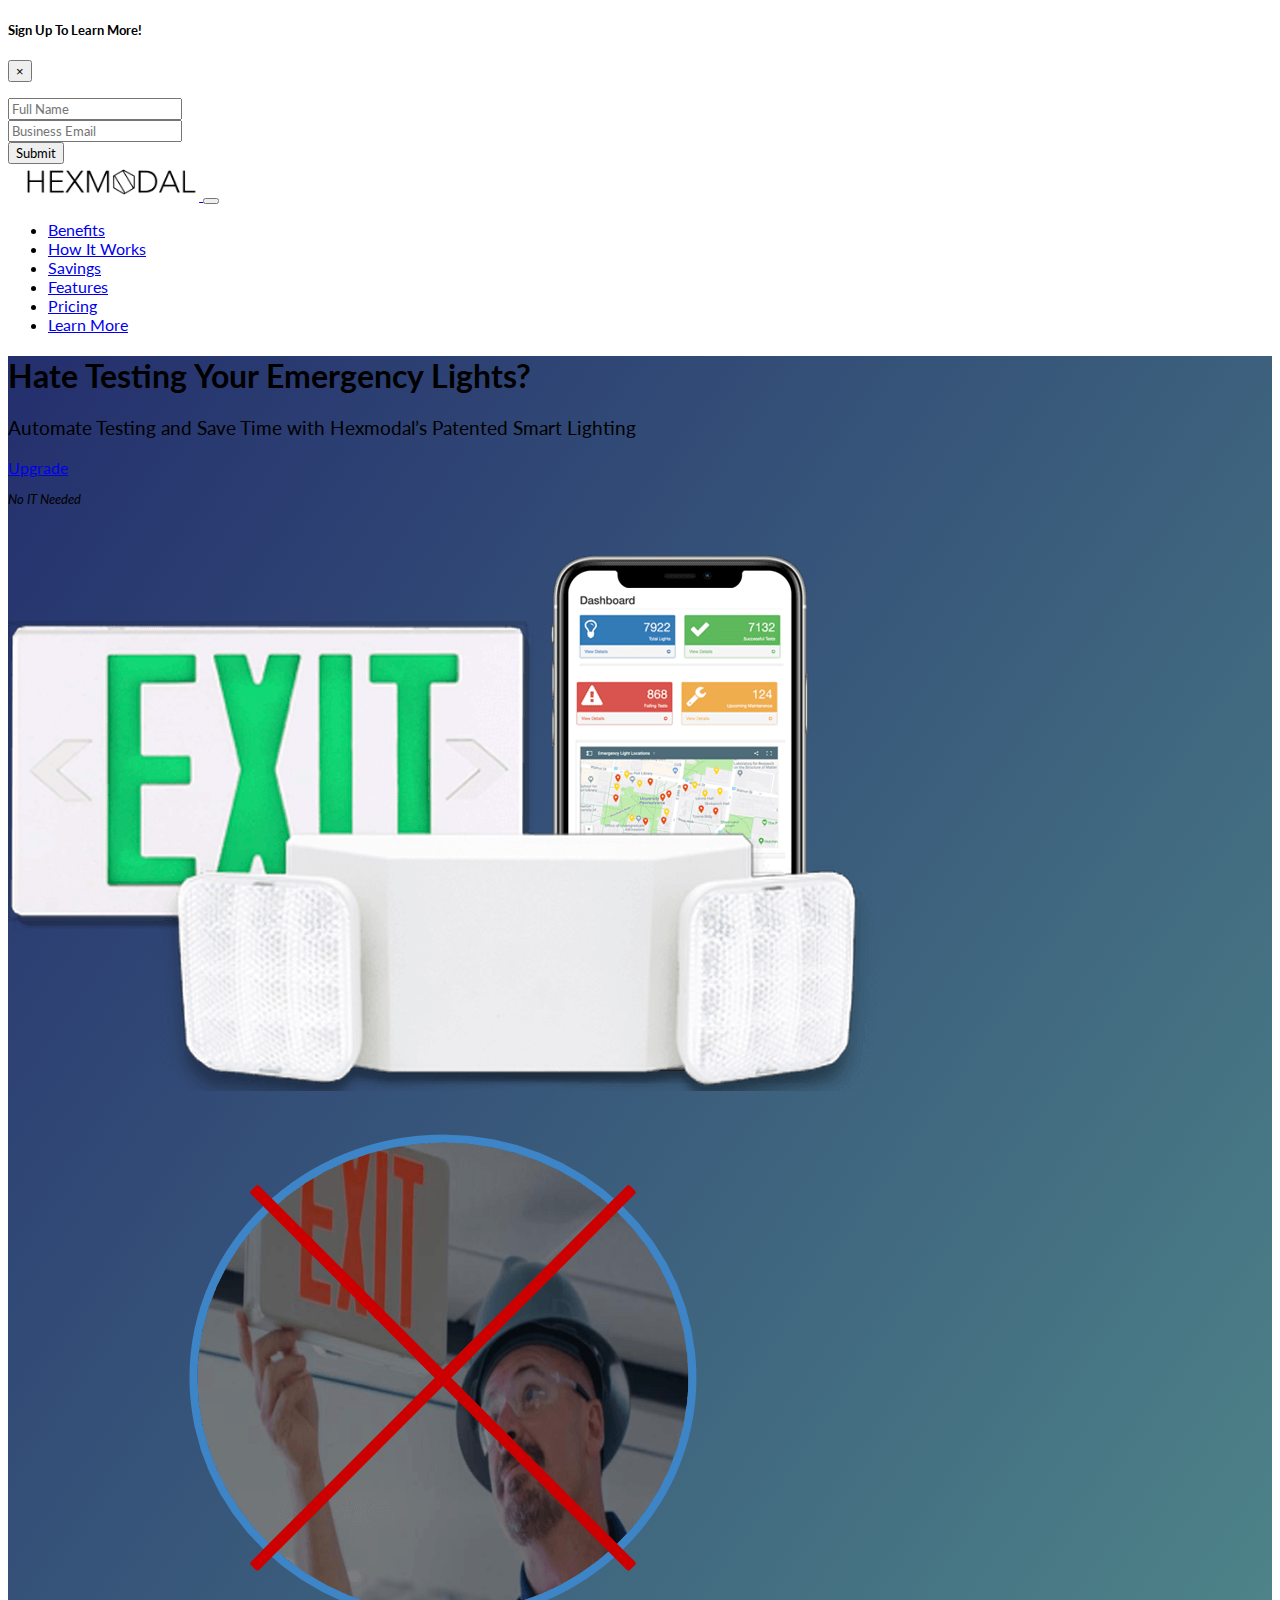
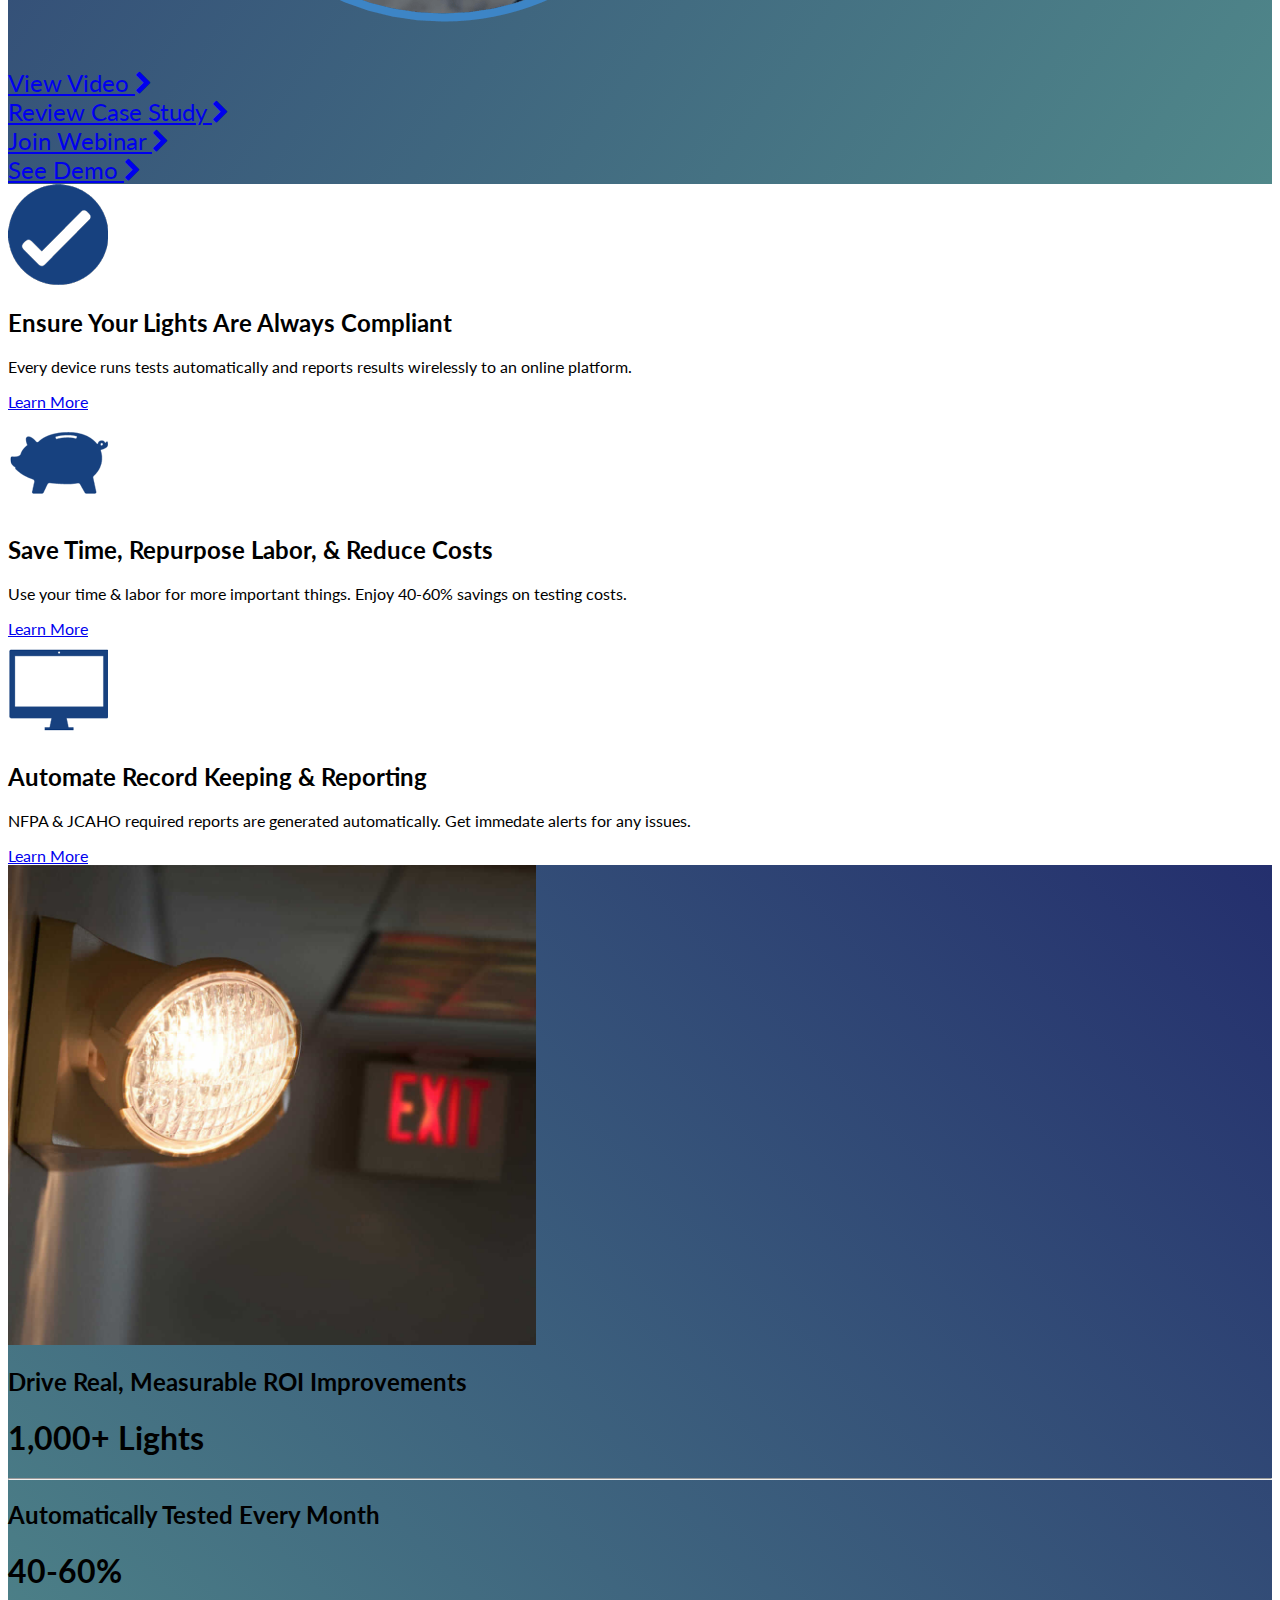
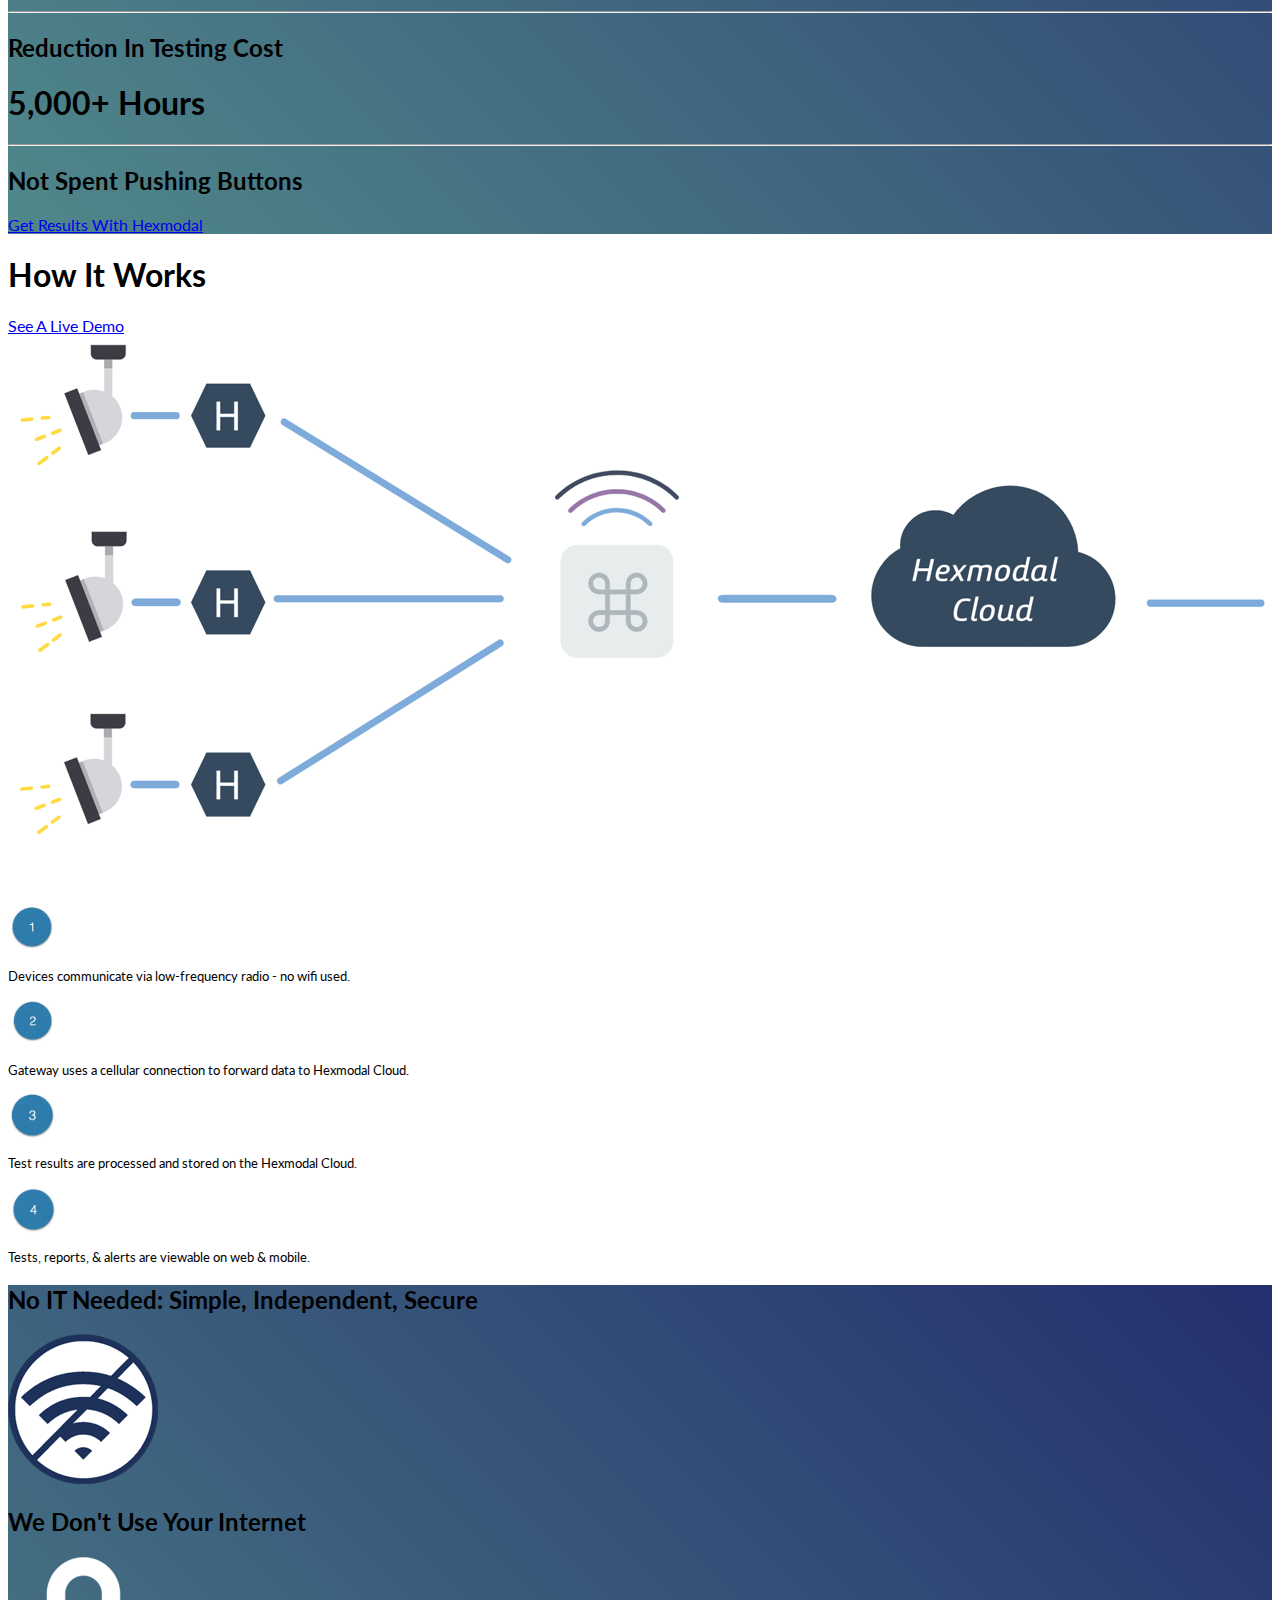
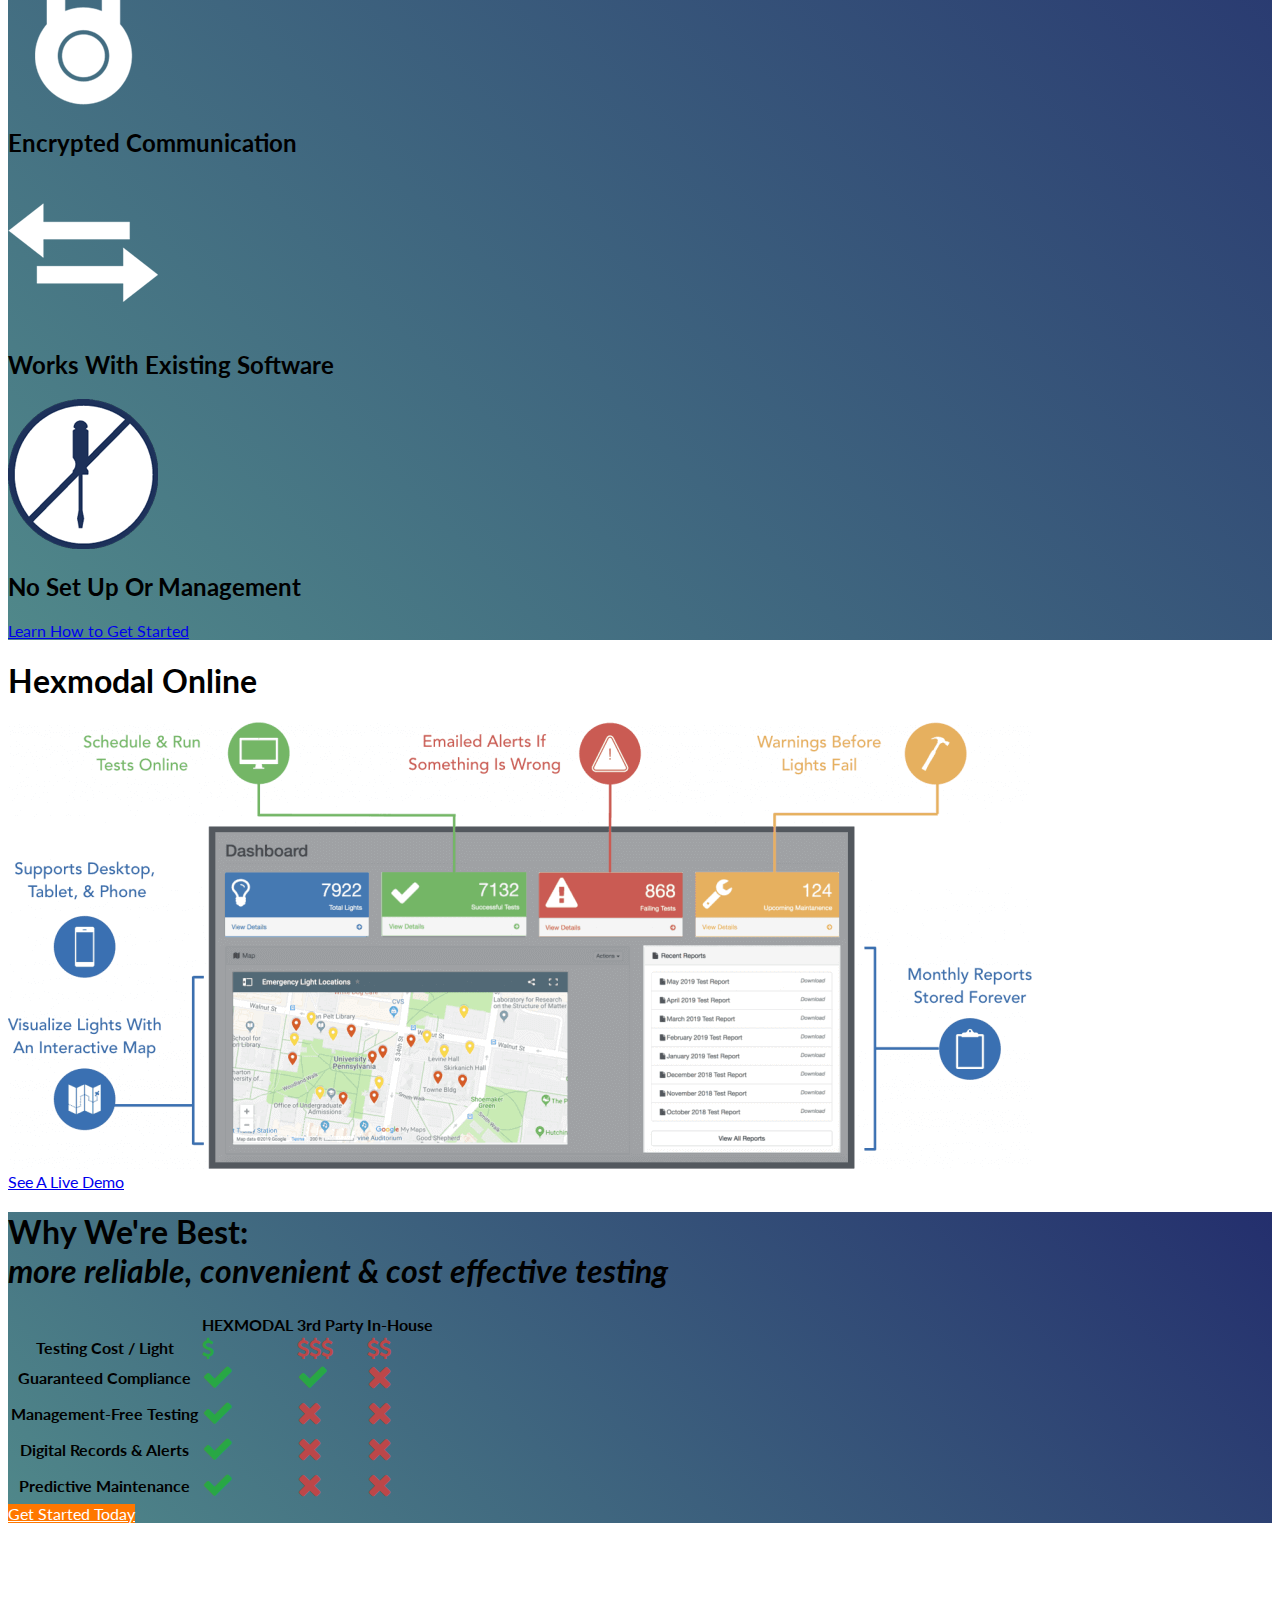
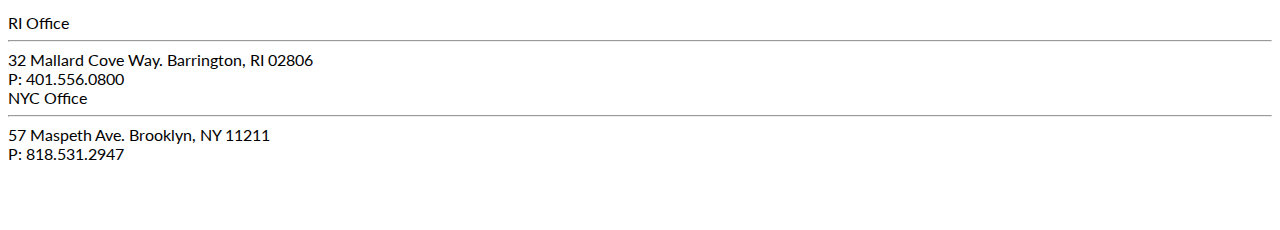
<file: landing.html>
<!doctype html>
<html lang="en">
  <head>
    <!-- Required meta tags -->
    <meta charset="utf-8">
    <meta name="viewport" content="width=device-width, initial-scale=1, shrink-to-fit=no">

    <!-- Bootstrap CSS -->
    <link rel="stylesheet" href="https://stackpath.bootstrapcdn.com/bootstrap/4.5.0/css/bootstrap.min.css" integrity="sha384-9aIt2nRpC12Uk9gS9baDl411NQApFmC26EwAOH8WgZl5MYYxFfc+NcPb1dKGj7Sk" crossorigin="anonymous">

    <!-- Font Awesome CSS -->
    <link href="https://stackpath.bootstrapcdn.com/font-awesome/4.7.0/css/font-awesome.min.css" rel="stylesheet" integrity="sha384-wvfXpqpZZVQGK6TAh5PVlGOfQNHSoD2xbE+QkPxCAFlNEevoEH3Sl0sibVcOQVnN" crossorigin="anonymous">

    <!-- Hexmodal CSS -->
    <link rel="stylesheet" type="text/css" href="./Hexmodal Technologies_files/hex-style.css">

    <!-- Google Fonts -->
    <link href="https://fonts.googleapis.com/css2?family=Lato:wght@100;300;400;700&display=swap" rel="stylesheet">

    <meta name="description" content="Hexmodal provides software and hardware that lets you keep your emergency lights up to code without breaking the bank">
    <meta name="keywords" content="Hexmodal,Emergency Light,Egress Light, Exit Sign, Internet of Things, Fire Safety, Compliance, Testing, Automated, Lighting">
    <meta name="author" content="Hexmodal Technologies">

    <meta property='og:title' content='Hexmodal, Safety Made Simple'/>
    <meta property='og:image' content='images/hexmodalpreview.png'/>
    <meta property='og:description' content='Wireless, Self-Testing Emergency Lights'/>
    <meta property='og:url' content='http://www.hexmodal.com/'/>

    <!-- Google Tag Manager -->
    <script>(function(w,d,s,l,i){w[l]=w[l]||[];w[l].push({'gtm.start':
    new Date().getTime(),event:'gtm.js'});var f=d.getElementsByTagName(s)[0],
    j=d.createElement(s),dl=l!='dataLayer'?'&l='+l:'';j.async=true;j.src=
    'https://www.googletagmanager.com/gtm.js?id='+i+dl;f.parentNode.insertBefore(j,f);
    })(window,document,'script','dataLayer','GTM-MGLRV4C');</script>
    <!-- End Google Tag Manager -->

    <!-- Global site tag (gtag.js) - Google Analytics -->
    <script async src="https://www.googletagmanager.com/gtag/js?id=UA-145321041-1"></script>
    <script>
      window.dataLayer = window.dataLayer || [];
      function gtag(){dataLayer.push(arguments);}
      gtag('js', new Date());

      gtag('config', 'UA-145321041-1');
    </script>


    <title>Hexmodal Technologies | Automated Emergency Lighting </title>
  </head>
  <body>

    <!-- Google Tag Manager (noscript) -->
    <noscript><iframe src="https://www.googletagmanager.com/ns.html?id=GTM-MGLRV4C"
    height="0" width="0" style="display:none;visibility:hidden"></iframe></noscript>
    <!-- End Google Tag Manager (noscript) -->

    <!-- Pop Up Content -->
    <!-- <div class="modal fade" id="exampleModal" tabindex="-1" role="dialog" aria-labelledby="exampleModalLabel" aria-hidden="true">
      <div class="modal-dialog modal-dialog-centered">
        <div class="modal-content">
          <div>
            <div class="row modal-header mx-0 pb-0">
              <div class="col">
                <h5 class="modal-title" id="exampleModalLabel">Get A Free Demo Kit!</h5>
                <p class="text-muted">Automated testing, instant compliance, No IT needed.</p>
              </div>
              <div class="col-1">
                <button type="button" class="close float-right" data-dismiss="modal" aria-label="Close">
                  <span aria-hidden="true">&times;</span>
                </button>
              </div>
            </div>

          </div>
          <div class="modal-body pt-0">
            <p class="font-weight-light"></p>
            <form action="https://formspree.io/sales@hexmodal.com" method="POST">
              <div class="form-group">
                <input type="text" placeholder="First Name" class="form-control" id="first_name">
              </div>
              <div class="form-group">
                <input type="text" placeholder="Last Name" class="form-control" id="last_name">
              </div>
              <div class="form-group">
                <input type="email" placeholder="Business Email" class="form-control" id="email">
              </div>
              <div class="form-group">
                <input type="text" placeholder="Company" class="form-control" id="company">
              </div>
              <div class="form-group">
                  <select class="form-control" id="industry">
                    <option disabled selected value>Type of Institution...</option>
                    <option>Fire Service Provider</option>
                    <option>Education</option>
                    <option>Industrial</option>
                    <option>Commercial</option>
                    <option>Healthcare</option>
                    <option>Government</option>
                    <option>Other</option>
                  </select>
                </div>
              <div class="form-group">
                <input type="text" placeholder="Job Title" class="form-control" id="about">
              </div>
              <div class="form-group">
                <input type="text" placeholder="Number of lights (estimate)?" class="form-control" id="lights">
              </div>
              <button type="submit" class="btn btn-primary float-right">Submit</button>
            </form>
          </div>
          <div class="modal-footer hex-bg text-white text-right pt-4">
            <div>Questions? <br> You can also contact us at sales@hexmodal.com</div>
          </div>
        </div>
      </div>
    </div> -->

    <!-- Alternate Pop Up Content -->
    <div class="modal fade" id="exampleModal" tabindex="-1" role="dialog" aria-labelledby="exampleModalLabel" aria-hidden="true">
      <div class="modal-dialog modal-dialog-centered">
        <div class="modal-content">
          <div>
            <div class="row modal-header mx-0 pb-0">
              <div class="col">
                <h5 class="modal-title" id="exampleModalLabel">Sign Up To Learn More!</h5>
              </div>
              <div class="col-1">
                <button type="button" class="close float-right" data-dismiss="modal" aria-label="Close">
                  <span aria-hidden="true">&times;</span>
                </button>
              </div>
            </div>

          </div>
          <div class="modal-body pt-0">
            <p class="font-weight-light"></p>
            <form id="leadForm" action="https://formspree.io/sales@hexmodal.com" method="POST">
              <div class="form-group">
                <input type="text" placeholder="Full Name" class="form-control" id="full_name" name="full_name">
              </div>
              <div class="form-group">
                <input type="email" placeholder="Business Email" class="form-control" id="email" name="email">
              </div>
              <button type="submit" id=popup-submit-button class="btn btn-success w-100">Submit</button>
            </form>
          </div>
        </div>
      </div>
    </div>

    <!-- Main Content -->
    <div class="container-fluid">

      <!-- Navbar Section -->
      <header>
        <nav class="navbar navbar-expand-lg navbar-light fixed-top bg-light px-5">
          <a class="navbar-brand" href="#">
            <img class="logo" id="header-logo" src="./Hexmodal Technologies_files/Hexmodal_Name_Logo.png" alt="Hexmodal Logo">
          </a>
          <button class="navbar-toggler" type="button" data-toggle="collapse" data-target="#navbarNavDropdown" aria-controls="navbarNavDropdown" aria-expanded="false" aria-label="Toggle navigation">
            <span class="navbar-toggler-icon"></span>
          </button>
          <div class="collapse navbar-collapse flex-row-reverse" id="navbarNavDropdown">
            <ul class="navbar-nav">
              <li class="nav-item mx-3">
                <a id="nav-benefits" class="nav-link" href="#benefits">Benefits</a>
              </li>
              <li class="nav-item mx-3">
                <a id="nav-how-works" class="nav-link" href="#how_it_works">How It Works</a>
              </li>
              <li class="nav-item mx-3">
                <a id="nav-savings" class="nav-link" href="#impact">Savings</a>
              </li>
              <li class="nav-item mx-3">
                <a id="nav-features" class="nav-link" href="#features">Features</a>
              </li>
              <li class="nav-item mx-3">
                <a id="nav-pricing" class="nav-link" href="./savings.html">Pricing</a>
              </li>
              <li class="nav-item mx-3">
                <a href="./savings.html" class="btn btn-success" id="navbar-action">Learn More</a>
              </li>
            </ul>
          </div>
        </nav>
      </header>

      <!-- Alternate Main Section -->
      <div class="row main-bg">
        <div class="col">
          <div class="position-relative overflow-hidden p-3 pt-5 mt-5 p-md-5 m-md-3 text-left">
            <div class="row">
              <div class="col-md-4 px-lg-4 mx-auto align-self-center">
                <h1 class="text-white font-weight-bold w-100 pb-3">Hate Testing Your Emergency Lights?</h1>
                <p class="text-white pt-1 font-weight-light" style="font-size: larger;">Automate Testing and Save Time with Hexmodal’s Patented Smart Lighting</p>
                <a href="./savings.html" class="btn btn-lg btn-success" id="main-action">Upgrade</a>
                <p class="text-white font-weight-light" style="font-style: italic; font-size: smaller;">No IT Needed</p>
              </div>
              <div class="col-md-7 p-lg-5 mx-auto">
                <div id="carouselExampleSlidesOnly" class="carousel slide carousel-fade" data-ride="carousel">
                  <div class="carousel-inner">
                    <div class="carousel-item active">
                        <img src="./Hexmodal Technologies_files/Exit-Sign-with-ios.png" class="d-block w-100">
                    </div>
                    <div class="carousel-item">
                      <img src="./Hexmodal Technologies_files/no-test-crop.png" class="d-block w-100">
                    </div>
                  </div>
                </div>
              </div>
            </div>
            <!--<div class="row">
              <div class="col-md-6 justify-content-around" style="display: flex;">
                <script src="https://fast.wistia.com/embed/medias/631ntrndr0.jsonp" async></script><script src="https://fast.wistia.com/assets/external/E-v1.js" async></script><span class="wistia_embed wistia_async_631ntrndr0 popover=true popoverContent=link" style="display:inline;position:relative">
                  <a id="video-link" href="#" class="text-white font-weight-light" style="font-size:x-large">View Video <i class="fa fa-chevron-right"></i></a>
                </span>
                <a id="case-study-link" href="#" data-toggle="modal" data-target="#exampleModal" class="text-white font-weight-light" style="font-size:x-large">Review Case Study <i class="fa fa-chevron-right"></i></a>
              </div>
              <div class="col-md-6 justify-content-around" style="display: flex;">
                <a id="webinar-link" href="#" data-toggle="modal" data-target="#exampleModal" class="text-white font-weight-light" style="font-size:x-large">Join Webinar <i class="fa fa-chevron-right"></i></a>
                <a id="demo-link"href="./savings.html" class="text-white font-weight-light" style="font-size:x-large">See Demo <i class="fa fa-chevron-right"></i></a>
              </div>
            </div>-->

            <div class="row text-center pt-3">
              <div class="col-6 main-link-left" style="display: flex;">
                <div class="row w-100">
                  <div class="col-md py-2">
                    <script src="https://fast.wistia.com/embed/medias/631ntrndr0.jsonp" async></script><script src="https://fast.wistia.com/assets/external/E-v1.js" async></script><span class="wistia_embed wistia_async_631ntrndr0 popover=true popoverContent=link" style="display:inline;position:relative">
                      <a id="video-link" href="#" class="text-white font-weight-light main-link">View Video <i class="fa fa-chevron-right"></i></a>
                    </span>
                  </div>
                  <div class="col-md py-2">
                    <a id="case-study-link" href="#" data-toggle="modal" data-target="#exampleModal" class="text-white font-weight-light main-link">Review Case Study <i class="fa fa-chevron-right"></i></a>
                  </div>
                </div>
              </div>
              <div class="col-6 main-link-right" style="display: flex;">
                <div class="row w-100">
                  <div class="col-md py-2">
                      <a id="webinar-link" href="#" data-toggle="modal" data-target="#exampleModal" class="text-white font-weight-light main-link">Join Webinar <i class="fa fa-chevron-right"></i></a>
                  </div>
                  <div class="col-md py-2">
                    <a id="demo-link"href="./savings.html" class="text-white font-weight-light main-link">See Demo <i class="fa fa-chevron-right"></i></a>
                  </div>
                </div>
              </div>
            </div>

          </div>
        </div>
      </div>

      <!-- Main Section -->
      <!--<div class="row hex-bg">
        <div class="col">
          <div class="position-relative overflow-hidden p-3 p-md-5 m-md-3 text-left hex-bg">
            <div class="row">
              <div class="col-md-6 p-lg-5 mx-auto mt-5">
                <img src="./Hexmodal Technologies_files/software-img.png" class="w-100">
              </div>
              <div class="col-md-6 p-lg-5 mx-auto mt-3">
                <h1 class="display-4 text-white font-weight-normal">Test all your emergency lights with one click.</h1>
                <p class="lead text-white pt-3 font-weight-normal">Automated Testing, Wireless Reporting, Predictive Maintenance. It's That Easy.</p>
                <a class="btn text-white btn-outline-light btn-light-override" href="#background">Learn More</a>
                <a class="btn text-white btn-success" type="button" data-toggle="modal" data-target="#exampleModal">Free Demo Kit</a>
              </div>
              <div class="product-device shadow-sm d-none d-md-block"></div>
              <div class="product-device product-device-2 shadow-sm d-none d-md-block"></div>
            </div>
          </div>
        </div>
      </div>-->

      <!-- Certification Section -->
      <!-- <div class="row p-3">
        <div class="col">
          <div class="text-center">
            <img src="./Hexmodal Technologies_files/ul.jpg" class="img-fluid">
          </div>
        </div>
        <div class="col">
          <div class="text-center">
            <img src="./Hexmodal Technologies_files/np1.jpg" class="img-fluid">
          </div>
        </div>
        <div class="col">
          <div class="text-center">
            <img src="./Hexmodal Technologies_files/war.jpg" class="img-fluid">
          </div>
        </div>
      </div> -->

      <!-- Background Info Section -->
      <!--<div id="background" class="row hex-bg justify-content-center p-3">
          <div class="col-md-9 pt-md-5">
            <div class="col pl-md-5">
              <h3 class="text-white" style="font-size: xx-large;">What do I need to stay in code?</h3>
              <p class="text-white font-weight-light" style="font-size: 1.75rem;">
                Emergency lights must be tested &amp; the results recorded monthly. <br> Testing is usually done by pressing a button on the light.
              </p>
            </div>
            <div class="row justify-content-center p-3">
              <img src="./Hexmodal Technologies_files/whatdo12-01.png" class="img-fluid">
            </div>
            <div class="row pl-md-5">
              <h3 class="text-white">Regulators vary but include:</h3>
            </div>
            <div class="justify-content-left pb-5 pl-md-5 row text-left">
              <div class="col-md-4 font-weight-light h4 text-white"><li>The Joint Commission</li></div>
              <div class="col-md-2 font-weight-light h4 text-white"><li>OSHA</li></div>
              <div class="col-md-4 font-weight-light h4 text-white"><li>State &amp; City Fire Marshals</li></div>
            </div>
          </div>
      </div>-->

      <!-- Problems Section -->
      <!--<div class="row justify-content-center p-3">
        <div class="col-9 pt-md-5 text-center">
          <h2>Problems with Manual Testing &amp; Records</h2>
          <div class="row pb-md-5 pt-5 mt-4 justify-content-around">
            <div class="col-md-4">
              <div class="text-center">
                <img src="./Hexmodal Technologies_files/pro-1.jpg" class="img-fluid">
                <div>
                  <h1 class="py-md-2">Unreliable</h1>
                  <h2 class="font-weight-light h4">Non-Compliant Testing</h2>
                </div>
              </div>
            </div>
            <div class="col-md-3">
              <div class="text-center">
                <img src="./Hexmodal Technologies_files/pro-2.jpg" class="img-fluid">
                <div>
                  <h1 class="py-md-2">Costly</h1>
                  <h2 class="font-weight-light h4">Expensive Labor Costs</h2>
                </div>
              </div>
            </div>
            <div class="col-md-4">
              <div class="text-center">
                <img src="./Hexmodal Technologies_files/pro-3.jpg" class="img-fluid">
                <div>
                  <h1 class="py-md-2">Distracting</h1>
                  <h2 class="font-weight-light h4">Disrupts Working Hours</h2>
                </div>
              </div>
            </div>
          </div>
        </div>
      </div>-->

      <!-- Benefits Section -->
      <div id="benefits" class="row justify-content-center p-3">
        <div class="col-10 pt-md-5 text-center">
          <div class="row pb-md-5 pt-4 justify-content-center">
            <div class="card-deck">
              <div class="card border-0">
                <img src="./Hexmodal Technologies_files/test1.png" class="card-img-top w-auto align-self-center pt-4" alt="...">
                <div class="card-body">
                  <h2 class="card-title">Ensure Your Lights Are Always Compliant</h2>
                  <p class="card-text text-muted">Every device runs tests automatically and reports results wirelessly to an online platform.</p>
                </div>
                <div class="card-footer border-0 bg-transparent">
                  <a href="./savings.html" class="btn btn-outline-primary" id="compliance-action">Learn More</a>
                </div>
              </div>
              <div class="card border-0">
                <img src="./Hexmodal Technologies_files/test2.png" class="card-img-top w-auto align-self-center pt-4" alt="...">
                <div class="card-body">
                  <h2 class="card-title">Save Time, Repurpose Labor, &amp; Reduce Costs</h2>
                  <p class="card-text text-muted">Use your time & labor for more important things. Enjoy 40-60% savings on testing costs.</p>
                </div>
                <div class="card-footer border-0 bg-transparent">
                  <a href="./savings.html" class="btn btn-outline-primary" id="savings-action">Learn More</a>
                </div>
              </div>
              <div class="card border-0">
                <img src="./Hexmodal Technologies_files/test3.png" class="card-img-top w-auto align-self-center pt-4" alt="...">
                <div class="card-body">
                  <h2 class="card-title">Automate Record Keeping &amp; Reporting</h2>
                  <p class="card-text text-muted">NFPA & JCAHO required reports are generated automatically. Get immedate alerts for any issues.</p>
                </div>
                <div class="card-footer border-0 bg-transparent">
                  <a href="./savings.html" class="btn btn-outline-primary" id="records-action">Learn More</a>
                </div>
              </div>
            </div>
          </div>

        </div>
      </div>

      <!-- Impact Section -->
      <div id="impact" class="row hex-bg justify-content-center pb-0 pr-3">
        <div class="col-md-5 pl-0">
          <img src="./Hexmodal Technologies_files/emergency-light-on.jpg" style="background-size: cover;max-height: 30rem;max-width: 107%">
        </div>
        <div class="col-md-7 pt-5 text-center text-white">
          <h2>Drive Real, Measurable ROI Improvements</h2>
          <div class="row pt-5 mt-4 justify-content-around">
            <div class="col-md-4">
              <div class="text-center text-white">
                <div>
                  <h1 class="py-md-2">1,000+ Lights</h1>
                  <hr class="bg-white my-1 mx-5 my-md-2 mx-md-0">
                  <h2 class="font-weight-light h4">Automatically Tested Every Month</h2>
                </div>
              </div>
            </div>
            <div class="col-md-3 py-md-0 py-5">
              <div class="text-center">
                <div>
                  <h1 class="py-md-2">40-60%</h1>
                  <hr class="bg-white my-1 mx-5 my-md-2 mx-md-0">
                  <h2 class="font-weight-light h4">Reduction In Testing Cost</h2>
                </div>
              </div>
            </div>
            <div class="col-md-4">
              <div class="text-center">
                <div>
                  <h1 class="py-md-2">5,000+ Hours</h1>
                  <hr class="bg-white my-1 mx-5 my-md-2 mx-md-0">
                  <h2 class="font-weight-light h4">Not Spent Pushing Buttons</h2>
                </div>
              </div>
            </div>
          </div>
          <div class="row py-5 justify-content-center">
            <a href="./savings.html" class="btn btn-light" id="roi-action">Get Results With Hexmodal</a>
          </div>
        </div>
      </div>

      <!-- Solution Section -->
      <!--<div id="product" class="row hex-bg justify-content-center p-3">
        <div class="col-md-9 pt-5 mt-3 mb-4 pl-md-5">
          <div class="row text-center">
            <h1 class="text-white pb-3">What We Offer: <em class="font-weight-light h2">"Automatic Testing & Wireless Reporting."</em></h1>
            <p class="text-white h4">Hexmodal Emergency Lights wirelessly perform all required testing automatically.</p>
          </div>
          <div class="row">
            <div class="col-md-6 align-self-center text-white">
              <div class="row my-4 py-2">
                <div class="col">
                  <h2 class="font-weight-light"><span class="numberCircle mr-3">1</span>Replaces Existing Lights</h2>
                </div>
              </div>
              <div class="row my-4 py-2">
                <div class="col">
                  <h2 class="font-weight-light"><span class="numberCircle mr-3">2</span>Automatic Testing <br> &amp; Wireless Reporting</h2>
                </div>
              </div>
              <div class="row my-4 py-2">
                <div class="col">
                  <h2 class="font-weight-light"><span class="numberCircle mr-3">3</span>Digital Records &amp; Alerts</h2>
                </div>
              </div>
            </div>
            <div class="col-md-6">
              <img src="./Hexmodal Technologies_files/Exit-Sign-01.png" class="img-fluid">
            </div>
          </div>
        </div>
      </div>-->

      <!-- How It Works Section -->
      <div id="how_it_works" class="row justify-content-center p-3">
        <div class="row justify-content-center">
          <div class="col-9 mt-4">
            <div class="row justify-content-center pb-4">
              <h1 class="display-4 font-weight-bold">How It Works</h1>
            </div>
            <div class="row py-2 justify-content-center">
              <a href="./savings.html" class="btn btn-outline-primary" id="demo-action">See A Live Demo</a>
            </div>
            <div class="row pb-0">
              <img src="./Hexmodal Technologies_files/how-it-works.png" class="img-fluid" style="height: intrinsic; width: intrinsic">
            </div>
          </div>
        </div>
        <div class="row pb-2 justify-content-center">
          <div class="col-md-2">
            <div class="card mb-3 border-0" style="max-width: 540px;">
              <div class="row no-gutters">
                <div class="col-2 text-center my-auto my-lg-2">
                  <img src="./Hexmodal Technologies_files/number-1.png" class="card-img" alt="..." style="max-width: 3rem;">
                </div>
                <div class="col-10">
                  <div class="card-body">
                    <p class="card-text text-muted" style="font-size: smaller;">
                      Devices communicate via low-frequency radio - no wifi used.
                    </p>
                  </div>
                </div>
              </div>
            </div>
          </div>
          <div class="col-md-2">
            <div class="card mb-3 border-0" style="max-width: 540px;">
              <div class="row no-gutters">
                <div class="col-2 text-center my-auto my-lg-2">
                  <img src="./Hexmodal Technologies_files/number-2.png" class="card-img" alt="..." style="max-width: 3rem;">
                </div>
                <div class="col-10">
                  <div class="card-body">
                    <p class="card-text text-muted" style="font-size: smaller;">
                      Gateway uses a cellular connection to forward data to Hexmodal Cloud.
                    </p>
                  </div>
                </div>
              </div>
            </div>
          </div>
          <div class="col-md-2">
            <div class="card mb-3 border-0" style="max-width: 540px;">
              <div class="row no-gutters">
                <div class="col-2 text-center my-auto my-lg-2">
                  <img src="./Hexmodal Technologies_files/number-3.png" class="card-img" alt="..." style="max-width: 3rem;">
                </div>
                <div class="col-10">
                  <div class="card-body">
                    <p class="card-text text-muted" style="font-size: smaller;">
                      Test results are processed and stored on the Hexmodal Cloud.
                    </p>
                  </div>
                </div>
              </div>
            </div>
          </div>
          <div class="col-md-2 ">
            <div class="card mb-3 border-0" style="max-width: 540px;">
              <div class="row no-gutters">
                <div class="col-2 text-center my-auto my-lg-2">
                  <img src="./Hexmodal Technologies_files/number-4.png" class="card-img" alt="..." style="max-width: 3rem;">
                </div>
                <div class="col-10">
                  <div class="card-body">
                    <p class="card-text text-muted" style="font-size: smaller;">
                      Tests, reports, &amp; alerts are viewable on web & mobile.
                    </p>
                  </div>
                </div>
              </div>
            </div>
          </div>
        </div>
      </div>

      <!-- Smart Tags Section -->
      <!-- <div class="row justify-content-center m-3 p-3">
        <div class="col-9">
          <div class="row justify-content-center pb-4">
            <h1>Smart Asset Management</h1>
          </div>
          <div class="row">
            <div class="col-md-8 align-self-center h4 font-weight-light">
              <ul>
                <li class="py-3">Track lights with Free Scannable Asset Tags</li>
                <li class="py-3">Standard on every Hexmodal emergency light</li>
                <li class="py-3">Scanning takes you directly to the light's test history</li>
                <li class="py-3">Smart LEDs display color-coded statuses so you can <br> visually determine if a light is functioning</li>
              </ul>
            </div>
            <div class="col-md-4">
              <img src="./Hexmodal Technologies_files/scn.jpg" class="img-fluid">
            </div>
          </div>
        </div>
      </div> -->

      <!-- No IT Section -->
      <div class="row hex-bg text-white justify-content-center p-3">
        <div class="col-10 pt-md-5 text-center">
          <h2>No IT Needed: Simple, Independent, Secure</h2>

          <div class="row pb-md-2 pt-5 mt-4 justify-content-around">
            <div class="col-md-3">
              <div class="text-center">
                <img src="./Hexmodal Technologies_files/need1.png" class="img-fluid">
                <div>
                  <h2 class="font-weight-light py-2">We Don't Use Your Internet</h2>
                </div>
              </div>
            </div>
            <div class="col-md-3">
              <div class="text-center">
                <img src="./Hexmodal Technologies_files/need2.png" class="img-fluid">
                <div>
                  <h2 class="font-weight-light py-2">Encrypted Communication</h2>
                </div>
              </div>
            </div>
            <div class="col-md-3">
              <div class="text-center">
                <img src="./Hexmodal Technologies_files/need3.png" class="img-fluid">
                <div>
                  <h2 class="font-weight-light py-2">Works With Existing Software</h2>
                </div>
              </div>
            </div>
            <div class="col-md-3">
              <div class="text-center">
                <img src="./Hexmodal Technologies_files/need4.png" class="img-fluid">
                <div>
                  <h2 class="font-weight-light py-2">No Set Up Or Management</h2>
                </div>
              </div>
            </div>
          </div>

          <div class="row py-3 justify-content-center">
            <a href="./savings.html" class="btn btn-light" id="it-action">Learn How to Get Started</a>
          </div>

        </div>
      </div>

      <!-- Savings Section -->
      <!--<div id="savings" class="row justify-content-center p-3">
        <div class="col-9 pt-5">
          <div class="row justify-content-center">
            <h1>Example Savings Calculations: for 1 &amp; 1,000 lights</h1>
          </div>
          <div class="row my-3">
            <table class="table table-bordered table-striped">
              <thead class="thead-dark">
                <tr>
                  <th scope="col" style="width: 35%;">Costs Per Light</th>
                  <th scope="col" style="width: 21%;">Manual Testing</th>
                  <th scope="col" style="width: 21%;">HEXMODAL</th>
                  <th scope="col" style="width: 21%;">Savings</th>
                </tr>
              </thead>
              <tbody>
                <tr>
                  <th scope="row">Time per Monthly Test</th>
                  <td>5 Minutes</td>
                  <td>0 Minutes </td>
                  <td>5 Minutes</td>
                </tr>
                <tr>
                  <th scope="row">Time per Annual Test</th>
                  <td>10 Min</td>
                  <td>0 Hours</td>
                  <td>10 Min</td>
                </tr>
                <tr>
                  <th scope="row">$/Man-Hour</th>
                  <td>$55/Hour</td>
                  <td>$0/Hour</td>
                  <td>$55/Hour</td>
                </tr>
                <tr>
                  <th scope="row">Testing Cost / Year</th>
                  <td>$60</td>
                  <td>$24</td>
                  <td>$36</td>
                </tr>
              </tbody>
            </table>

            <table class="table table-bordered table-striped">
              <thead class="thead-dark">
                <tr>
                  <th scope="col" style="width: 35%;">For 1,000 Lights</th>
                  <th scope="col" style="width: 21%;"></th>
                  <th scope="col" style="width: 21%;"></th>
                  <th scope="col" style="width: 21%;"></th>
                </tr>
              </thead>
              <tbody>
                <tr>
                  <th scope="row">After 1 Year</th>
                  <td>$60,000</td>
                  <td>$24,000 </td>
                  <td>$36,000</td>
                </tr>
                <tr>
                  <th scope="row">After 5 Year</th>
                  <td>$300,000</td>
                  <td>$120,000</td>
                  <td>$180,000</td>
                </tr>
              </tbody>
            </table>
          </div>
        </div>
      </div>-->

      <!-- Online Features Section -->
      <div id="features" class="row justify-content-center m-3 p-3">
        <div class="col my-3 pt-5 pb-4">
          <div class="row justify-content-center pb-5">
            <h1>Hexmodal Online</h1>
          </div>
          <div class="row justify-content-center">
            <img src="./Hexmodal Technologies_files/online-1024x447-2.png" class="img-fluid" style="height: intrinsic; width: intrinsic">
          </div>
          <div class="row pt-2 mt-4 justify-content-center">
            <a href="./savings.html" class="btn btn-outline-primary" id="online-demo-action">See A Live Demo</a>
          </div>
        </div>
      </div>

      <!-- Why We're Best Section -->
      <div class="row hex-bg text-white justify-content-center p-3">
        <div class="col-9">
          <div class="row justify-content-left mt-4 py-3">
            <h1>Why We're Best: <br> <em class="font-weight-light h3">more reliable, convenient &amp; cost effective testing</em></h1>
          </div>
          <div class="row mb-4">
            <table class="table table-bordered text-white text-center">
              <thead>
                <tr>
                  <th scope="col"></th>
                  <th scope="col">HEXMODAL</th>
                  <th scope="col">3rd Party</th>
                  <th scope="col">In-House</th>
                </tr>
              </thead>
              <tbody>
                <tr>
                  <th scope="row">Testing Cost / Light</th>
                  <td><span style="color: #28a745;"><i class="fa fa-dollar fa-lg"></i></span></td>
                  <td><span style="color: #BC4749;"><i class="fa fa-dollar fa-lg"></i><i class="fa fa-dollar fa-lg"></i><i class="fa fa-dollar fa-lg"></i></span></td>
                  <td><span style="color: #BC4749;"><i class="fa fa-dollar fa-lg"></i><i class="fa fa-dollar fa-lg"></i></span></td></tr>
                <tr>
                  <th scope="row">Guaranteed Compliance</th>
                  <td><span style="color: #28a745;"><i class="fa fa-check fa-2x"></i></span></td>
                  <td><span style="color: #28a745;"><i class="fa fa-check fa-2x"></i></span></td>
                  <td><span style="color: #BC4749;"><i class="fa fa-times fa-2x"></i></span></td>
                </tr>
                <tr>
                  <th scope="row">Management-Free Testing</th>
                  <td><span style="color: #28a745;"><i class="fa fa-check fa-2x"></i></span></td>
                  <td><span style="color: #BC4749;"><i class="fa fa-times fa-2x"></i></span></td>
                  <td><span style="color: #BC4749;"><i class="fa fa-times fa-2x"></i></span></td>
                </tr>
                <tr>
                  <th scope="row">Digital Records &amp; Alerts</th>
                  <td><span style="color: #28a745;"><i class="fa fa-check fa-2x"></i></span></td>
                  <td><span style="color: #BC4749;"><i class="fa fa-times fa-2x"></i></span></td>
                  <td><span style="color: #BC4749;"><i class="fa fa-times fa-2x"></i></span></td>
                </tr>
                <tr>
                  <th scope="row">Predictive Maintenance</th>
                  <td><span style="color: #28a745;"><i class="fa fa-check fa-2x"></i></span></td>
                  <td><span style="color: #BC4749;"><i class="fa fa-times fa-2x"></i></span></td>
                  <td><span style="color: #BC4749;"><i class="fa fa-times fa-2x"></i></span></td>
                </tr>
              </tbody>
            </table>
          </div>
          <div class="row py-2 justify-content-center">
            <a href="./savings.html" class="btn btn-hex" id="summary-action">Get Started Today</a>
          </div>
        </div>
      </div>

      <!-- Reports Section -->
      <!--<div class="row hex-bg text-white justify-content-center p-3">
        <div class="col-9 my-3 pt-5">
          <div class="row justify-content-center pb-4">
            <h1>Automated Monthly Reports</h1>
          </div>
          <div class="row">
            <img src="./Hexmodal Technologies_files/automated1-01.jpg" class="img-fluid">
          </div>
        </div>
      </div>-->

      <!-- Additonal Services Section -->
      <!--<div class="row justify-content-center">
        <div class="col-9 pt-md-5 text-center">
          <h2>Additional Services Available <br> <em class="font-weight-light h4">&amp; other custom services upon request</em></h2>

          <div class="row pb-md-5 pt-5 mt-4 justify-content-around">
            <div class="col-md-4">
              <div class="text-center">
                <img src="./Hexmodal Technologies_files/adi-ser-1.png" class="img-fluid">
                <div>
                  <h2 class="py-2 font-weight-light h4">Compliance Sticker Delivery</h2>
                </div>
              </div>
            </div>
            <div class="col-md-4">
              <div class="text-center">
                <img src="./Hexmodal Technologies_files/adi-ser-2.png" class="img-fluid">
                <div>
                  <h2 class="py-2 font-weight-light h4">Free Replacement Parts</h2>
                </div>
              </div>
            </div>
            <div class="col-md-4">
              <div class="text-center">
                <img src="./Hexmodal Technologies_files/adi-ser-3.png" class="img-fluid">
                <div>
                  <h2 class="py-2 font-weight-light h4">Turn-Key Installation</h2>
                </div>
              </div>
            </div>
          </div>

        </div>
      </div>-->

    </div>

    <footer class="footer bg-dark text-white mt-auto py-3">
      <div class="container">
        <div class="text-center">
          <a itemprop="brand" itemscope itemtype="http://schema.org/Brand" href="http://hexmodal.com/#home" title= "Main Navigation Page" class="w--current ">
            <img itemprop="logo" class="footer-logo mb-2" src="./Hexmodal Technologies_files/Hexmodal_Name_Logo_wh.png" alt="Hexmodal Logo">
          </a>
          <div class="row justify-content-center">
            <div class="col-4 text-right border-right">
              RI Office <br> <hr class="bg-white">
              32 Mallard Cove Way. Barrington, RI 02806 <br>
              P: 401.556.0800
            </div>
            <div class="col-4 text-left">
              NYC Office <br> <hr class="bg-white">
              57 Maspeth Ave. Brooklyn, NY 11211 <br>
              P: 818.531.2947
            </div>
          </div>
          <div class="footer-nav-wrapper">
            <a class="footer-nav-link" href="mailto:sales@hexmodal.com" title="Contacting Hexmodal Team">sales@hexmodal.com</a>
          </div>
        </div>
      </div>
    </footer>

    <!-- Optional JavaScript -->
    <!-- jQuery first, then Popper.js, then Bootstrap JS -->
    <script src="https://code.jquery.com/jquery-3.5.1.min.js" integrity="sha256-9/aliU8dGd2tb6OSsuzixeV4y/faTqgFtohetphbbj0=" crossorigin="anonymous"></script>
    <script src="https://cdn.jsdelivr.net/npm/popper.js@1.16.0/dist/umd/popper.min.js" integrity="sha384-Q6E9RHvbIyZFJoft+2mJbHaEWldlvI9IOYy5n3zV9zzTtmI3UksdQRVvoxMfooAo" crossorigin="anonymous"></script>
    <script src="https://stackpath.bootstrapcdn.com/bootstrap/4.5.0/js/bootstrap.min.js" integrity="sha384-OgVRvuATP1z7JjHLkuOU7Xw704+h835Lr+6QL9UvYjZE3Ipu6Tp75j7Bh/kR0JKI" crossorigin="anonymous"></script>

    <!-- Custom JS -->
    <script src="./Hexmodal Technologies_files/hex-js.js"></script>

  </body>
</html>
</file>
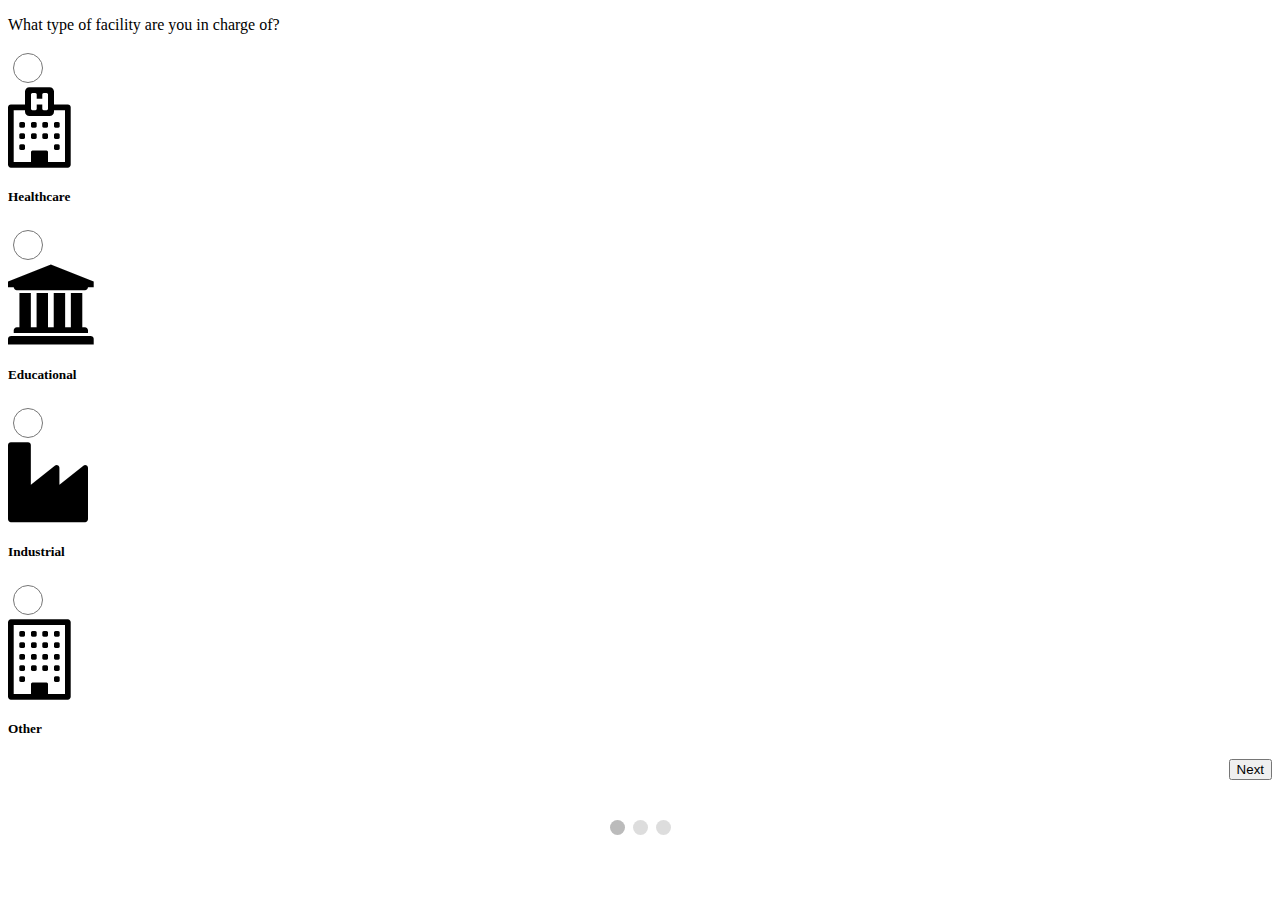
<file: savings.html>
<!doctype html>
<html lang="en">
  <head>
    <!-- Required meta tags -->
    <meta charset="utf-8">
    <meta name="viewport" content="width=device-width, initial-scale=1, shrink-to-fit=no">

    <!-- Bootstrap CSS -->
    <link rel="stylesheet" href="https://stackpath.bootstrapcdn.com/bootstrap/4.5.0/css/bootstrap.min.css" integrity="sha384-9aIt2nRpC12Uk9gS9baDl411NQApFmC26EwAOH8WgZl5MYYxFfc+NcPb1dKGj7Sk" crossorigin="anonymous">

    <!-- Font Awesome CSS -->
    <link href="https://stackpath.bootstrapcdn.com/font-awesome/4.7.0/css/font-awesome.min.css" rel="stylesheet" integrity="sha384-wvfXpqpZZVQGK6TAh5PVlGOfQNHSoD2xbE+QkPxCAFlNEevoEH3Sl0sibVcOQVnN" crossorigin="anonymous">

    <!-- Google Fonts -->
    <link href="https://fonts.googleapis.com/css2?family=Lato:wght@100;300;400;700&display=swap" rel="stylesheet">

    <!-- Hexmodal CSS -->
    <link rel="stylesheet" type="text/css" href="./Hexmodal Technologies_files/hex-savings-style.css">

    <meta name="description" content="Hexmodal provides software and hardware that lets you keep your emergency lights up to code without breaking the bank">
    <meta name="keywords" content="Hexmodal,Emergency Light,Egress Light, Exit Sign, Internet of Things, Fire Safety, Compliance, Testing, Automated, Lighting">
    <meta name="author" content="Hexmodal Technologies">

    <meta property='og:title' content='Hexmodal, Safety Made Simple'/>
    <meta property='og:image' content='images/hexmodalpreview.png'/>
    <meta property='og:description' content='Wireless, Self-Testing Emergency Lights'/>
    <meta property='og:url' content='http://www.hexmodal.com/'/>

    <!-- Google Tag Manager -->
    <script>(function(w,d,s,l,i){w[l]=w[l]||[];w[l].push({'gtm.start':
    new Date().getTime(),event:'gtm.js'});var f=d.getElementsByTagName(s)[0],
    j=d.createElement(s),dl=l!='dataLayer'?'&l='+l:'';j.async=true;j.src=
    'https://www.googletagmanager.com/gtm.js?id='+i+dl;f.parentNode.insertBefore(j,f);
    })(window,document,'script','dataLayer','GTM-MGLRV4C');</script>
    <!-- End Google Tag Manager -->

    <!-- Global site tag (gtag.js) - Google Analytics -->
    <script async src="https://www.googletagmanager.com/gtag/js?id=UA-145321041-1"></script>
    <script>
      window.dataLayer = window.dataLayer || [];
      function gtag(){dataLayer.push(arguments);}
      gtag('js', new Date());

      gtag('config', 'UA-145321041-1');
    </script>


    <title>Hexmodal Technologies | Savings Calculator </title>
  </head>
  <body>

    <!-- Google Tag Manager (noscript) -->
    <noscript><iframe src="https://www.googletagmanager.com/ns.html?id=GTM-MGLRV4C"
    height="0" width="0" style="display:none;visibility:hidden"></iframe></noscript>
    <!-- End Google Tag Manager (noscript) -->

    <div class="container">

      <form id="leadForm" action="https://formspree.io/sales@hexmodal.com" method="POST">

        <!-- What facilty type -->
        <div class="tab">
          <div class="px-3 py-3 pt-md-5 pb-md-4 mx-auto text-center" style="max-width: 700px;">
            <p class="lead">What type of facility are you in charge of?</p>
          </div>
          <div class="row row-cols-2">
            <div class="col mb-4">
              <div class="card shadow border">
                <label>
                  <div class="text-right">
                    <input type="radio" id="facility-1" name="facility_type" value="Healthcare" class="mr-2 mt-2" style="height: 30px;width: 30px;" required>
                  </div>
                  <div class="text-center">
                    <i class="fa fa-hospital-o fa-5x"></i>
                  </div>
                  <div class="card-body text-center">
                    <h5 class="card-title">Healthcare</h5>
                  </div>
                </label>
              </div>
            </div>
            <div class="col mb-4">
              <div class="card shadow border">
                <label>
                  <div class="text-right">
                    <input type="radio" id="facility-2" name="facility_type" value="Educational" class="mr-2 mt-2" style="height: 30px;width: 30px;">
                  </div>
                  <div class="text-center">
                    <i class="fa fa-university fa-5x"></i>
                  </div>
                  <div class="card-body text-center">
                    <h5 class="card-title">Educational</h5>
                  </div>
                </label>
              </div>
            </div>
            <div class="col mb-4">
              <div class="card shadow border">
                <label>
                  <div class="text-right">
                    <input type="radio" id="facility-3" name="facility_type" value="Industrial" class="mr-2 mt-2" style="height: 30px;width: 30px;">
                  </div>
                  <div class="text-center">
                    <i class="fa fa-industry fa-5x"></i>
                  </div>
                  <div class="card-body text-center">
                    <h5 class="card-title">Industrial</h5>
                  </div>
                </label>
              </div>
            </div>
            <div class="col mb-4">
              <div class="card shadow border">
                <label>
                  <div class="text-right">
                    <input type="radio" id="facility-4" name="facility_type" value="Other" class="mr-2 mt-2" style="height: 30px;width: 30px;">
                  </div>
                  <div class="text-center">
                    <i class="fa fa-building-o fa-5x"></i>
                  </div>
                  <div class="card-body text-center">
                    <h5 class="card-title">Other</h5>
                  </div>
                </label>
              </div>
            </div>
          </div>
        </div>

        <!-- How many devices -->
        <div class="tab">
          <div class="px-3 py-3 pt-md-5 pb-md-4 mx-auto text-center" style="max-width: 700px;">
            <p class="lead">How many emergency lights & exit signs do you manage?</p>
          </div>
          <div class="row row-cols-2">
            <div class="col mb-4">
              <div class="card shadow border">
                <label>
                  <div class="text-right">
                    <input type="radio" id="quantity-1" name="quantity" value="<20" class="mr-2 mt-2" style="height: 30px;width: 30px;" required>
                  </div>
                  <div class="card-body text-center">
                    <h5 class="card-title">Less than 20</h5>
                  </div>
                </label>
              </div>
            </div>
            <div class="col mb-4">
              <div class="card shadow border">
                <label>
                  <div class="text-right">
                    <input type="radio" id="quantity-2" name="quantity" value="20-100" class="mr-2 mt-2" style="height: 30px;width: 30px;">
                  </div>
                  <div class="card-body text-center">
                    <h5 class="card-title">20-100</h5>
                  </div>
                </label>
              </div>
            </div>
            <div class="col mb-4">
              <div class="card shadow border">
                <label>
                  <div class="text-right">
                    <input type="radio" id="quantity-3" name="quantity" value="100-1k" class="mr-2 mt-2" style="height: 30px;width: 30px;">
                  </div>
                  <div class="card-body text-center">
                    <h5 class="card-title">100 - 1,000</h5>
                  </div>
                </label>
              </div>
            </div>
            <div class="col mb-4">
              <div class="card shadow border">
                <label>
                  <div class="text-right">
                    <input type="radio" id="quantity-4" name="quantity" value="1k+" class="mr-2 mt-2" style="height: 30px;width: 30px;">
                  </div>
                  <div class="card-body text-center">
                    <h5 class="card-title">1,000+</h5>
                  </div>
                </label>
              </div>
            </div>
          </div>
        </div>

        <!-- name & email -->
        <div class="tab">
          <div class="px-3 py-3 pt-md-5 pb-md-4 mx-auto text-center" style="max-width: 700px;">
            <p class="lead">Your savings calculation is ready! Who should we send it to?</p>
          </div>
          <div class="row justify-content-center">
            <div class="col col-md-8 mb-4">
              <div class="form-group">
                <label for="name">Name</label>
                <input type="text" class="form-control" id="name" name="name" required>
              </div>
              <div class="form-group">
                <label for="email">Business Email Address</label>
                <input type="email" class="form-control" id="email" name="email" required>
                <small id="emailHelp" class="form-text text-muted">We'll never share your email with anyone else.</small>
              </div>
            </div>
          </div>
        </div>

        <div style="overflow:auto;">
          <div style="float:right;">
            <button type="button" class="btn btn-secondary" id="prevBtn" onclick="nextPrev(-1)">Previous</button>
            <button type="button" class="btn btn-primary" id="nextBtn" onclick="nextPrev(1)">Next</button>
          </div>
        </div>

        <!-- Circles which indicates the steps of the form: -->
        <div style="text-align:center;margin-top:40px;">
          <span class="step"></span>
          <span class="step"></span>
          <span class="step"></span>
        </div>

      </form>

    </div>

    <!-- Optional JavaScript -->
    <!-- jQuery first, then Popper.js, then Bootstrap JS -->
    <script src="https://code.jquery.com/jquery-3.5.1.slim.min.js" integrity="sha384-DfXdz2htPH0lsSSs5nCTpuj/zy4C+OGpamoFVy38MVBnE+IbbVYUew+OrCXaRkfj" crossorigin="anonymous"></script>
    <script src="https://cdn.jsdelivr.net/npm/popper.js@1.16.0/dist/umd/popper.min.js" integrity="sha384-Q6E9RHvbIyZFJoft+2mJbHaEWldlvI9IOYy5n3zV9zzTtmI3UksdQRVvoxMfooAo" crossorigin="anonymous"></script>
    <script src="https://stackpath.bootstrapcdn.com/bootstrap/4.5.0/js/bootstrap.min.js" integrity="sha384-OgVRvuATP1z7JjHLkuOU7Xw704+h835Lr+6QL9UvYjZE3Ipu6Tp75j7Bh/kR0JKI" crossorigin="anonymous"></script>

    <!-- Custom JS -->
    <script src="./Hexmodal Technologies_files/hex-savings-js.js"></script>

  </body>
</html>
</file>
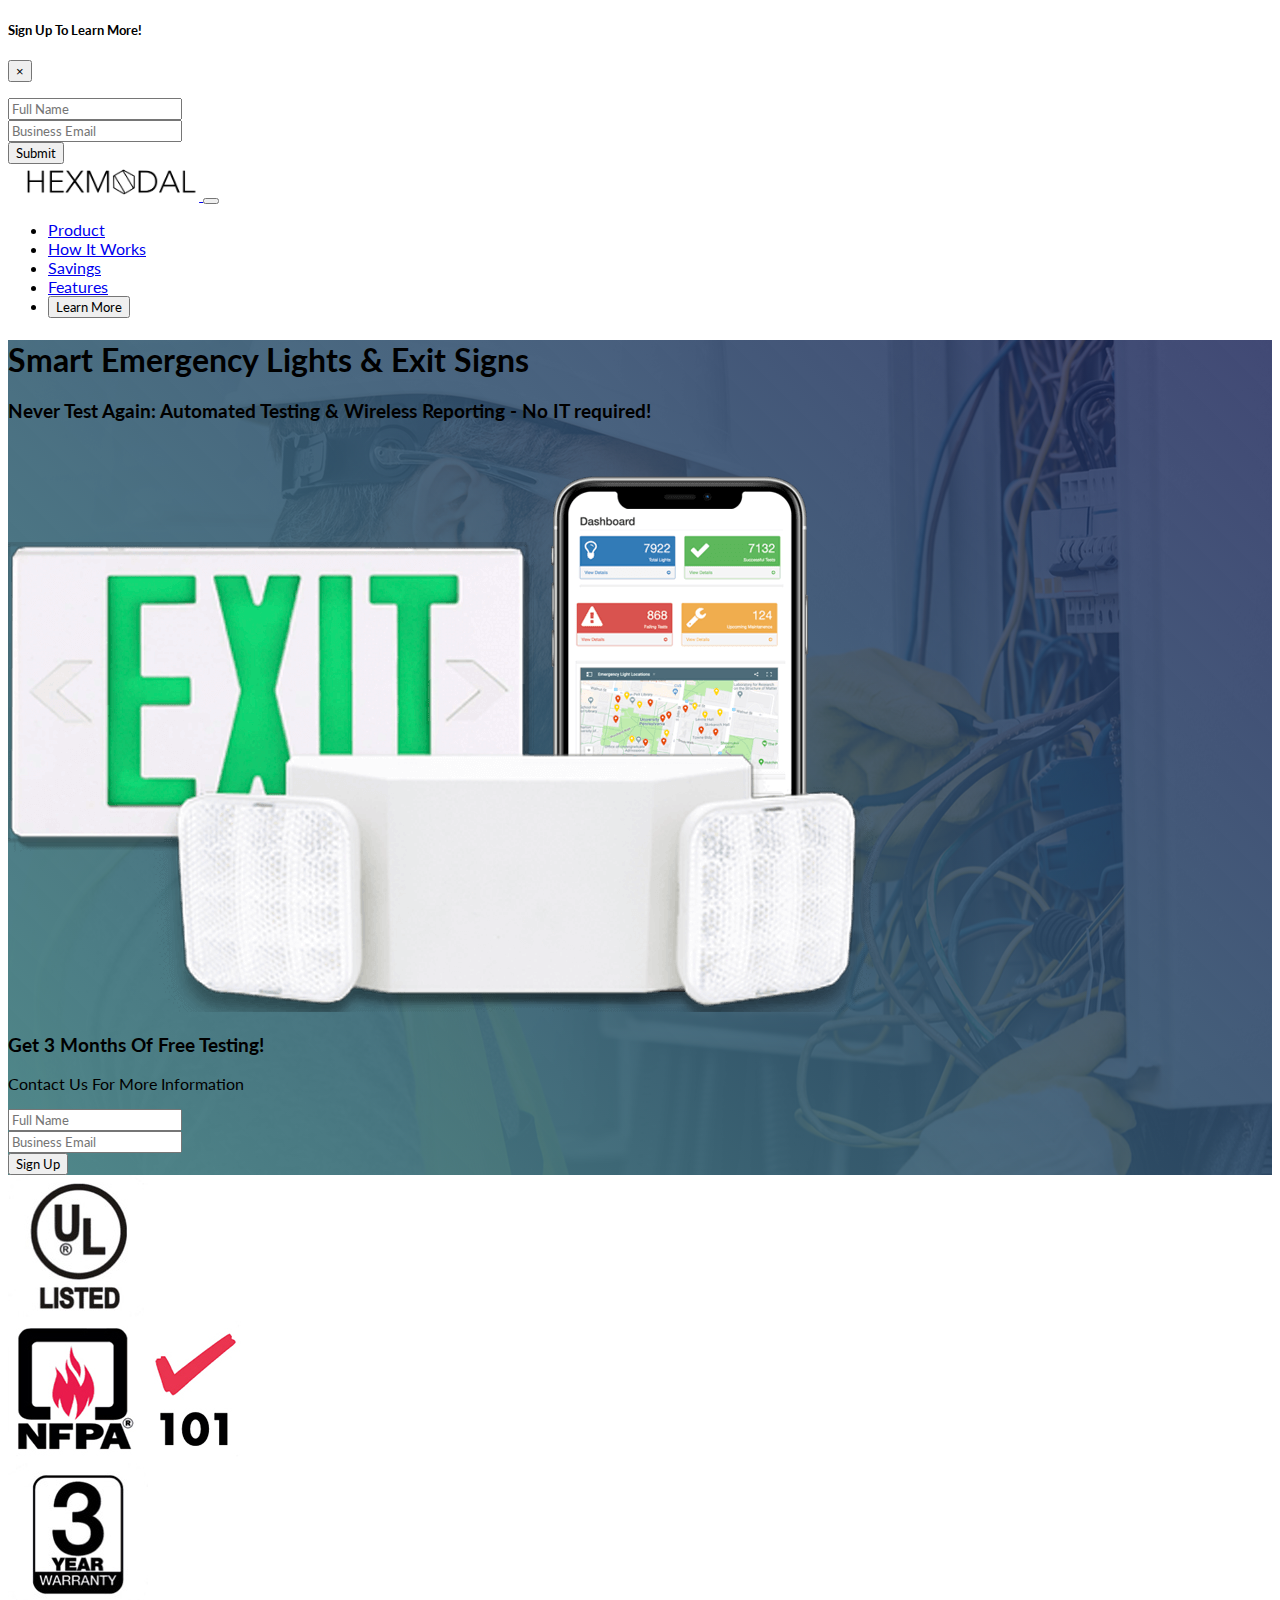
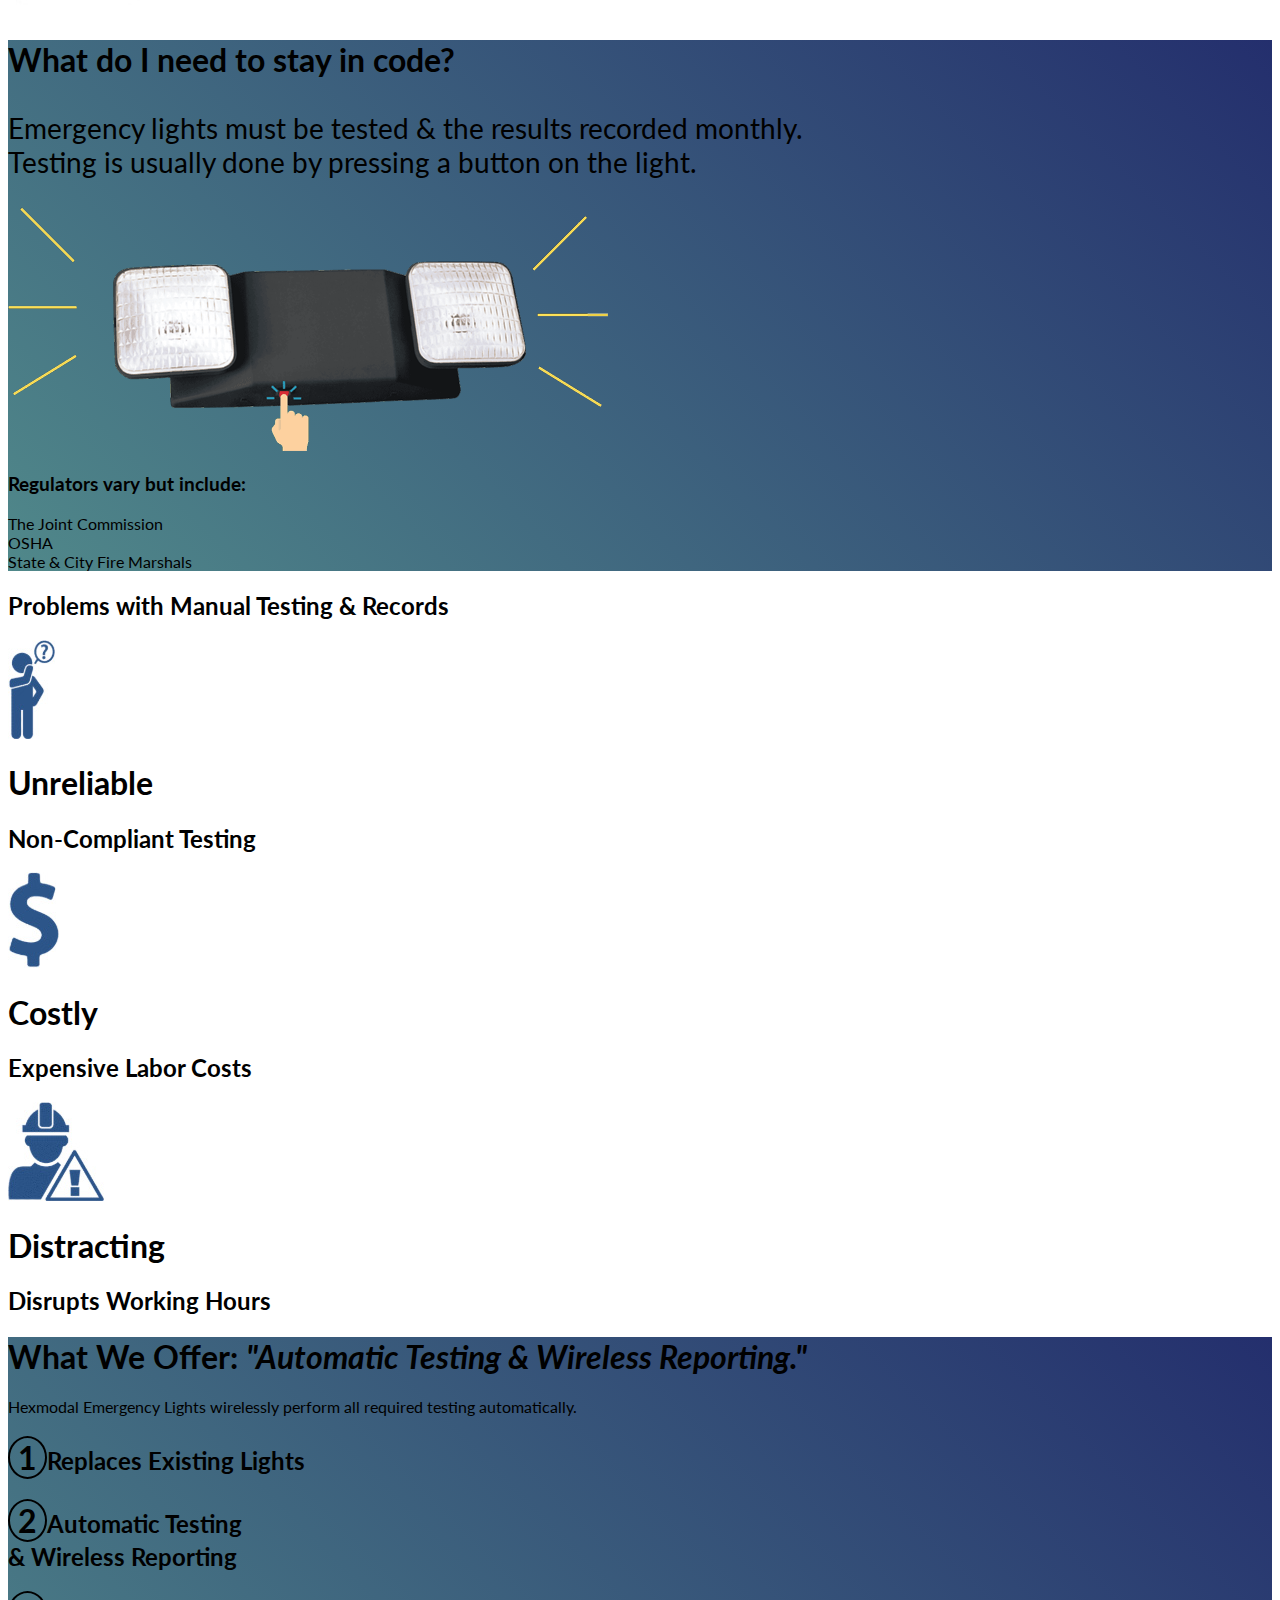
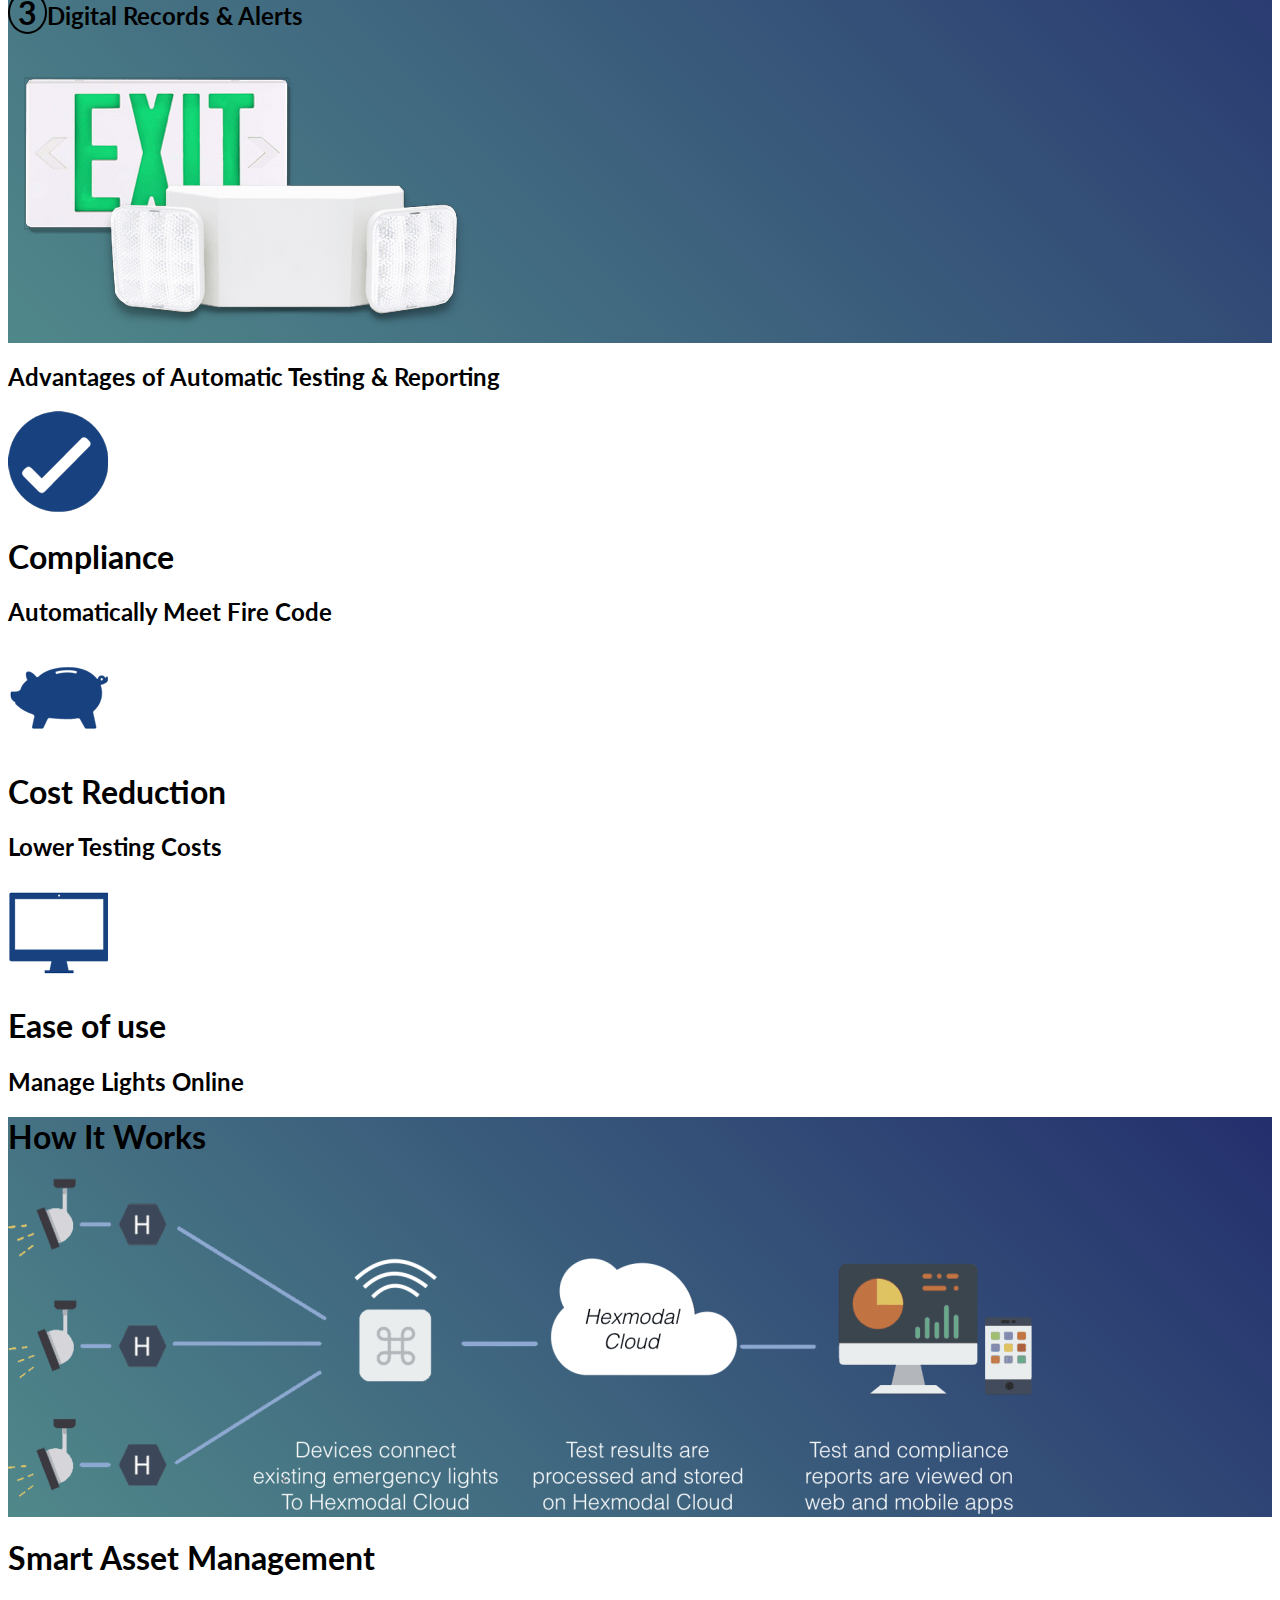
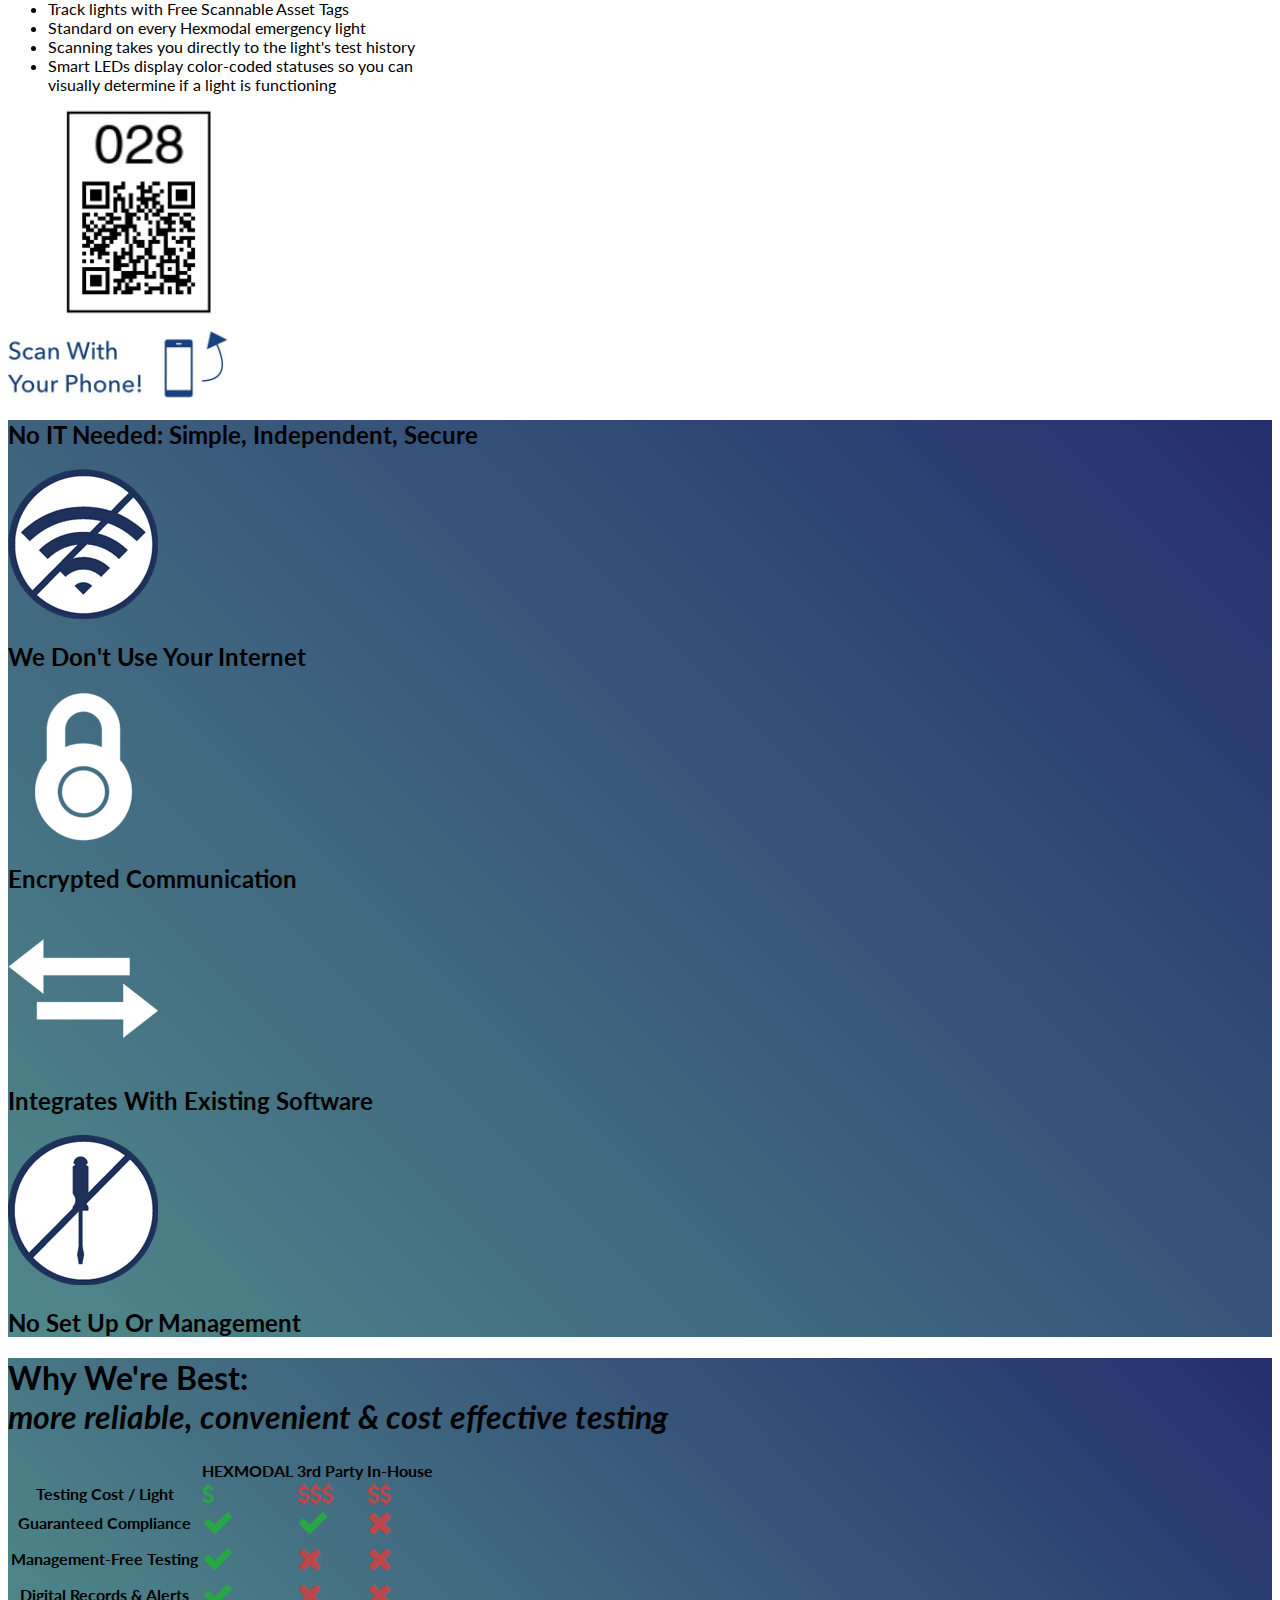
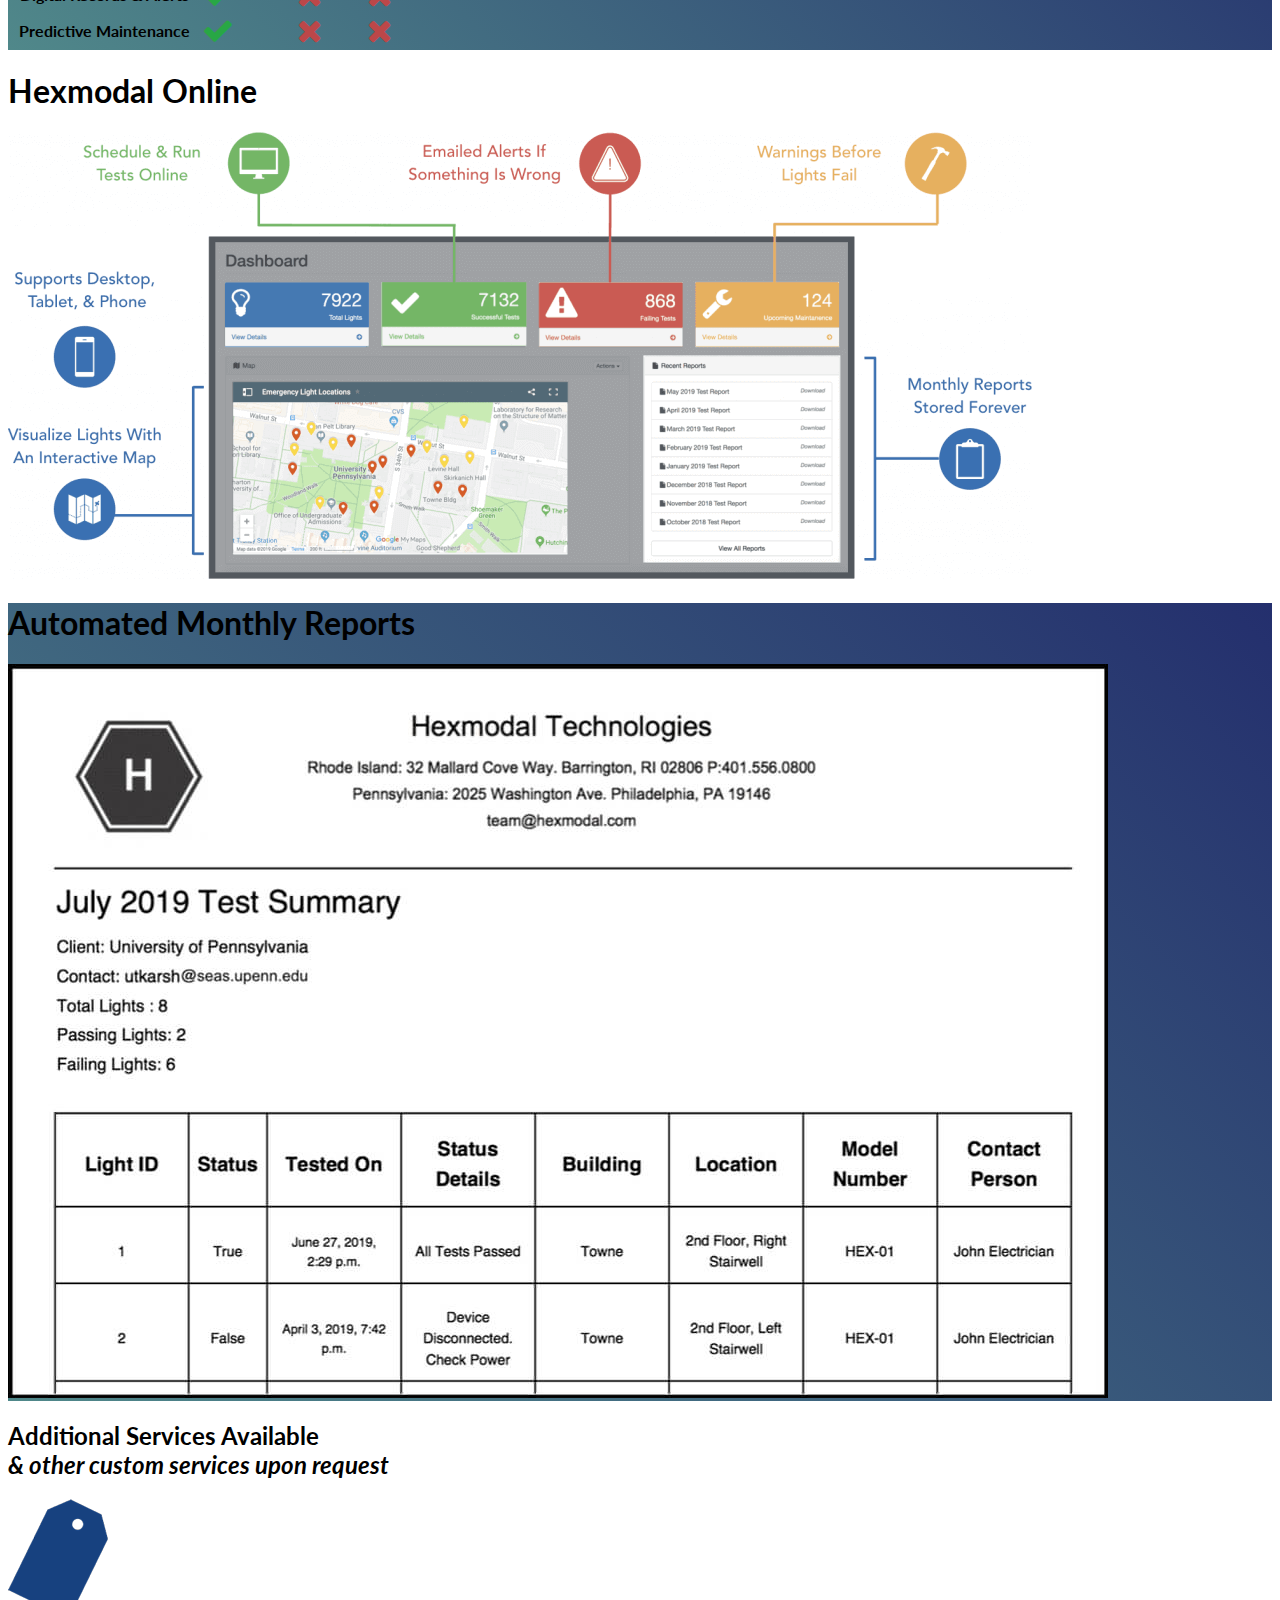
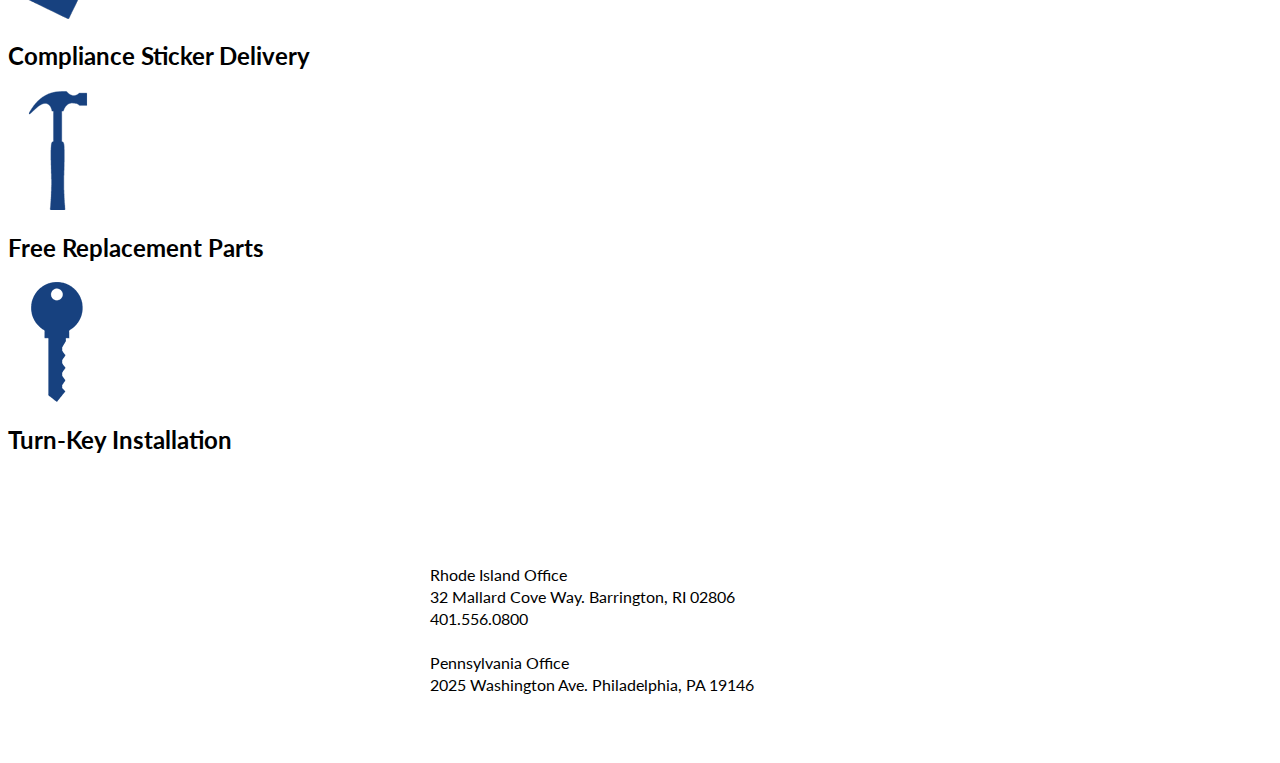
<file: v2.html>
<!doctype html>
<html lang="en">
  <head>
    <!-- Required meta tags -->
    <meta charset="utf-8">
    <meta name="viewport" content="width=device-width, initial-scale=1, shrink-to-fit=no">

    <!-- Bootstrap CSS -->
    <link rel="stylesheet" href="https://stackpath.bootstrapcdn.com/bootstrap/4.5.0/css/bootstrap.min.css" integrity="sha384-9aIt2nRpC12Uk9gS9baDl411NQApFmC26EwAOH8WgZl5MYYxFfc+NcPb1dKGj7Sk" crossorigin="anonymous">

    <!-- Font Awesome CSS -->
    <link href="https://stackpath.bootstrapcdn.com/font-awesome/4.7.0/css/font-awesome.min.css" rel="stylesheet" integrity="sha384-wvfXpqpZZVQGK6TAh5PVlGOfQNHSoD2xbE+QkPxCAFlNEevoEH3Sl0sibVcOQVnN" crossorigin="anonymous">

    <!-- Hexmodal CSS -->
    <link rel="stylesheet" type="text/css" href="./Hexmodal Technologies_files/hex-style.css">

    <!-- Google Fonts -->
    <link href="https://fonts.googleapis.com/css2?family=Lato:wght@100;300;400;700&display=swap" rel="stylesheet">

    <meta name="description" content="Hexmodal provides software and hardware that lets you keep your emergency lights up to code without breaking the bank">
    <meta name="keywords" content="Hexmodal,Emergency Light,Egress Light, Exit Sign, Internet of Things, Fire Safety, Compliance, Testing, Automated, Lighting">
    <meta name="author" content="Hexmodal Technologies">

    <meta property='og:title' content='Hexmodal, Safety Made Simple'/>
    <meta property='og:image' content='images/hexmodalpreview.png'/>
    <meta property='og:description' content='Wireless, Self-Testing Emergency Lights'/>
    <meta property='og:url' content='http://www.hexmodal.com/'/>

    <!-- Google Tag Manager -->
    <script>(function(w,d,s,l,i){w[l]=w[l]||[];w[l].push({'gtm.start':
    new Date().getTime(),event:'gtm.js'});var f=d.getElementsByTagName(s)[0],
    j=d.createElement(s),dl=l!='dataLayer'?'&l='+l:'';j.async=true;j.src=
    'https://www.googletagmanager.com/gtm.js?id='+i+dl;f.parentNode.insertBefore(j,f);
    })(window,document,'script','dataLayer','GTM-MGLRV4C');</script>
    <!-- End Google Tag Manager -->

    <!-- Global site tag (gtag.js) - Google Analytics -->
    <script async src="https://www.googletagmanager.com/gtag/js?id=UA-145321041-1"></script>
    <script>
      window.dataLayer = window.dataLayer || [];
      function gtag(){dataLayer.push(arguments);}
      gtag('js', new Date());

      gtag('config', 'UA-145321041-1');
    </script>


    <title>Hexmodal Technologies | Automated Emergency Lighting </title>
  </head>
  <body>

    <!-- Google Tag Manager (noscript) -->
    <noscript><iframe src="https://www.googletagmanager.com/ns.html?id=GTM-MGLRV4C"
    height="0" width="0" style="display:none;visibility:hidden"></iframe></noscript>
    <!-- End Google Tag Manager (noscript) -->

    <!-- Pop Up Content -->
    <!-- <div class="modal fade" id="exampleModal" tabindex="-1" role="dialog" aria-labelledby="exampleModalLabel" aria-hidden="true">
      <div class="modal-dialog modal-dialog-centered">
        <div class="modal-content">
          <div>
            <div class="row modal-header mx-0 pb-0">
              <div class="col">
                <h5 class="modal-title" id="exampleModalLabel">Get A Free Demo Kit!</h5>
                <p class="text-muted">Automated testing, instant compliance, No IT needed.</p>
              </div>
              <div class="col-1">
                <button type="button" class="close float-right" data-dismiss="modal" aria-label="Close">
                  <span aria-hidden="true">&times;</span>
                </button>
              </div>
            </div>

          </div>
          <div class="modal-body pt-0">
            <p class="font-weight-light"></p>
            <form action="https://formspree.io/sales@hexmodal.com" method="POST">
              <div class="form-group">
                <input type="text" placeholder="First Name" class="form-control" id="first_name">
              </div>
              <div class="form-group">
                <input type="text" placeholder="Last Name" class="form-control" id="last_name">
              </div>
              <div class="form-group">
                <input type="email" placeholder="Business Email" class="form-control" id="email">
              </div>
              <div class="form-group">
                <input type="text" placeholder="Company" class="form-control" id="company">
              </div>
              <div class="form-group">
                  <select class="form-control" id="industry">
                    <option disabled selected value>Type of Institution...</option>
                    <option>Fire Service Provider</option>
                    <option>Education</option>
                    <option>Industrial</option>
                    <option>Commercial</option>
                    <option>Healthcare</option>
                    <option>Government</option>
                    <option>Other</option>
                  </select>
                </div>
              <div class="form-group">
                <input type="text" placeholder="Job Title" class="form-control" id="about">
              </div>
              <div class="form-group">
                <input type="text" placeholder="Number of lights (estimate)?" class="form-control" id="lights">
              </div>
              <button type="submit" class="btn btn-primary float-right">Submit</button>
            </form>
          </div>
          <div class="modal-footer hex-bg text-white text-right pt-4">
            <div>Questions? <br> You can also contact us at sales@hexmodal.com</div>
          </div>
        </div>
      </div>
    </div> -->

    <!-- Alternate Pop Up Content -->
    <div class="modal fade" id="exampleModal" tabindex="-1" role="dialog" aria-labelledby="exampleModalLabel" aria-hidden="true">
      <div class="modal-dialog modal-dialog-centered">
        <div class="modal-content">
          <div>
            <div class="row modal-header mx-0 pb-0">
              <div class="col">
                <h5 class="modal-title" id="exampleModalLabel">Sign Up To Learn More!</h5>
              </div>
              <div class="col-1">
                <button type="button" class="close float-right" data-dismiss="modal" aria-label="Close">
                  <span aria-hidden="true">&times;</span>
                </button>
              </div>
            </div>

          </div>
          <div class="modal-body pt-0">
            <p class="font-weight-light"></p>
            <form action="https://formspree.io/sales@hexmodal.com" method="POST">
              <div class="form-group">
                <input type="text" placeholder="Full Name" class="form-control" id="full_name">
              </div>
              <div class="form-group">
                <input type="email" placeholder="Business Email" class="form-control" id="email">
              </div>
              <button type="submit" class="btn btn-success w-100">Submit</button>
            </form>
          </div>
        </div>
      </div>
    </div>

    <!-- Main Content -->
    <div class="container-fluid">

      <!-- Navbar Section -->
      <nav class="navbar navbar-expand-lg navbar-light fixed-top bg-light px-5">
        <div class="container">
          <a class="navbar-brand" href="#">
            <img class="logo" id="header-logo" src="./Hexmodal Technologies_files/Hexmodal_Name_Logo.png" alt="Hexmodal Logo">
          </a>
          <button class="navbar-toggler" type="button" data-toggle="collapse" data-target="#navbarNavDropdown" aria-controls="navbarNavDropdown" aria-expanded="false" aria-label="Toggle navigation">
            <span class="navbar-toggler-icon"></span>
          </button>
          <div class="collapse navbar-collapse flex-row-reverse" id="navbarNavDropdown">
            <ul class="navbar-nav">
              <li class="nav-item mx-3">
                <a class="nav-link" href="#product">Product</a>
              </li>
              <li class="nav-item mx-3">
                <a class="nav-link" href="#how_it_works">How It Works</a>
              </li>
              <li class="nav-item mx-3">
                <a class="nav-link" href="#savings">Savings</a>
              </li>
              <li class="nav-item mx-3">
                <a class="nav-link" href="#features">Features</a>
              </li>
              <li class="nav-item mx-3">
                <button class="btn btn-success" type="button" data-toggle="modal" data-target="#exampleModal">Learn More</button>
              </li>
            </ul>
          </div>
        </div>
      </nav>

      <!-- Alternate Main Section -->
      <div class="row elec-bg hex-bg">
        <div class="col">
          <div class="position-relative overflow-hidden p-3 p-md-5 m-md-3 text-left">
            <div class="row pt-5 justify-content-center">
              <h1 class="display-4 text-white font-weight-normal text-center w-100">Smart Emergency Lights &amp; Exit Signs</h1>
              <h3 class="text-white pt-1 font-weight-normal text-center">Never Test Again: Automated Testing &amp; Wireless Reporting - No IT required!</h3>
            </div>
            <div class="row">
              <div class="col-md-7 p-lg-5 mx-auto">
                <img src="./Hexmodal Technologies_files/Exit-Sign-with-ios.png" class="w-100">
              </div>
              <div class="col-md-5 p-lg-5 mx-auto align-self-center">
                <div class="card">
                  <div class="card-body">
                    <h3 class="card-title text-center mb-0">Get 3 Months Of Free Testing!</h3>
                    <p class="text-center">Contact Us For More Information</p>
                    <form action="https://formspree.io/sales@hexmodal.com" method="POST">
                      <div class="form-group">
                        <input type="text" placeholder="Full Name" class="form-control" id="full_name" name="full_name" required>
                      </div>
                      <div class="form-group">
                        <input type="email" placeholder="Business Email" class="form-control" id="email" name="email" required>
                      </div>
                      <button type="submit" class="btn btn-success w-100">Sign Up</button>
                    </form>
                  </div>
                </div>
              </div>
              <div class="product-device shadow-sm d-none d-md-block"></div>
              <div class="product-device product-device-2 shadow-sm d-none d-md-block"></div>
            </div>
          </div>
        </div>
      </div>

      <!-- Main Section -->
      <!--<div class="row hex-bg">
        <div class="col">
          <div class="position-relative overflow-hidden p-3 p-md-5 m-md-3 text-left hex-bg">
            <div class="row">
              <div class="col-md-6 p-lg-5 mx-auto mt-5">
                <img src="./Hexmodal Technologies_files/software-img.png" class="w-100">
              </div>
              <div class="col-md-6 p-lg-5 mx-auto mt-3">
                <h1 class="display-4 text-white font-weight-normal">Test all your emergency lights with one click.</h1>
                <p class="lead text-white pt-3 font-weight-normal">Automated Testing, Wireless Reporting, Predictive Maintenance. It's That Easy.</p>
                <a class="btn text-white btn-outline-light btn-light-override" href="#background">Learn More</a>
                <a class="btn text-white btn-success" type="button" data-toggle="modal" data-target="#exampleModal">Free Demo Kit</a>
              </div>
              <div class="product-device shadow-sm d-none d-md-block"></div>
              <div class="product-device product-device-2 shadow-sm d-none d-md-block"></div>
            </div>
          </div>
        </div>
      </div>-->

      <!-- Certification Section -->
      <div class="row p-3">
        <div class="col">
          <div class="text-center">
            <img src="./Hexmodal Technologies_files/ul.jpg" class="img-fluid">
          </div>
        </div>
        <div class="col">
          <div class="text-center">
            <img src="./Hexmodal Technologies_files/np1.jpg" class="img-fluid">
          </div>
        </div>
        <div class="col">
          <div class="text-center">
            <img src="./Hexmodal Technologies_files/war.jpg" class="img-fluid">
          </div>
        </div>
      </div>

      <!-- Background Info Section -->
      <div id="background" class="row hex-bg justify-content-center p-3">
          <div class="col-md-9 pt-md-5">
            <div class="col pl-md-5">
              <h3 class="text-white" style="font-size: xx-large;">What do I need to stay in code?</h3>
              <p class="text-white font-weight-light" style="font-size: 1.75rem;">
                Emergency lights must be tested &amp; the results recorded monthly. <br> Testing is usually done by pressing a button on the light.
              </p>
            </div>
            <div class="row justify-content-center p-3">
              <img src="./Hexmodal Technologies_files/whatdo12-01.png" class="img-fluid">
            </div>
            <div class="row pl-md-5">
              <h3 class="text-white">Regulators vary but include:</h3>
            </div>
            <div class="justify-content-left pb-5 pl-md-5 row text-left">
              <div class="col-md-4 font-weight-light h4 text-white"><li>The Joint Commission</li></div>
              <div class="col-md-2 font-weight-light h4 text-white"><li>OSHA</li></div>
              <div class="col-md-4 font-weight-light h4 text-white"><li>State &amp; City Fire Marshals</li></div>
            </div>
          </div>
      </div>

      <!-- Problems Section -->
      <div class="row justify-content-center p-3">
        <div class="col-9 pt-md-5 text-center">
          <h2>Problems with Manual Testing &amp; Records</h2>
          <div class="row pb-md-5 pt-5 mt-4 justify-content-around">
            <div class="col-md-4">
              <div class="text-center">
                <img src="./Hexmodal Technologies_files/pro-1.jpg" class="img-fluid">
                <div>
                  <h1 class="py-md-2">Unreliable</h1>
                  <h2 class="font-weight-light h4">Non-Compliant Testing</h2>
                </div>
              </div>
            </div>
            <div class="col-md-3">
              <div class="text-center">
                <img src="./Hexmodal Technologies_files/pro-2.jpg" class="img-fluid">
                <div>
                  <h1 class="py-md-2">Costly</h1>
                  <h2 class="font-weight-light h4">Expensive Labor Costs</h2>
                </div>
              </div>
            </div>
            <div class="col-md-4">
              <div class="text-center">
                <img src="./Hexmodal Technologies_files/pro-3.jpg" class="img-fluid">
                <div>
                  <h1 class="py-md-2">Distracting</h1>
                  <h2 class="font-weight-light h4">Disrupts Working Hours</h2>
                </div>
              </div>
            </div>
          </div>
        </div>
      </div>

      <!-- Solution Section -->
      <div id="product" class="row hex-bg justify-content-center p-3">
        <div class="col-md-9 pt-5 mt-3 mb-4 pl-md-5">
          <div class="row text-center">
            <h1 class="text-white pb-3">What We Offer: <em class="font-weight-light h2">"Automatic Testing & Wireless Reporting."</em></h1>
            <p class="text-white h4">Hexmodal Emergency Lights wirelessly perform all required testing automatically.</p>
          </div>
          <div class="row">
            <div class="col-md-6 align-self-center text-white">
              <div class="row my-4 py-2">
                <div class="col">
                  <h2 class="font-weight-light"><span class="numberCircle mr-3">1</span>Replaces Existing Lights</h2>
                </div>
              </div>
              <div class="row my-4 py-2">
                <div class="col">
                  <h2 class="font-weight-light"><span class="numberCircle mr-3">2</span>Automatic Testing <br> &amp; Wireless Reporting</h2>
                </div>
              </div>
              <div class="row my-4 py-2">
                <div class="col">
                  <h2 class="font-weight-light"><span class="numberCircle mr-3">3</span>Digital Records &amp; Alerts</h2>
                </div>
              </div>
            </div>
            <div class="col-md-6">
              <img src="./Hexmodal Technologies_files/Exit-Sign-01.png" class="img-fluid">
            </div>
          </div>
        </div>
      </div>

      <!-- Benefits Section -->
      <div class="row justify-content-center p-3">
        <div class="col-9 pt-md-5 text-center">
          <h2>Advantages of Automatic Testing &amp; Reporting</h2>

          <div class="row pb-md-5 pt-5 mt-4 justify-content-center">
            <div class="col-md-4">
              <div class="text-center">
                <img src="./Hexmodal Technologies_files/test1.png" class="img-fluid">
                <div>
                  <h1 class="py-2">Compliance</h1>
                  <h2 class="font-weight-light h4">Automatically Meet Fire Code</h2>
                </div>
              </div>
            </div>
            <div class="col-md-4">
              <div class="text-center">
                <img src="./Hexmodal Technologies_files/test2.png" class="img-fluid">
                <div>
                  <h1 class="py-2">Cost Reduction</h1>
                  <h2 class="font-weight-light h4">Lower Testing Costs</h2>
                </div>
              </div>
            </div>
            <div class="col-md-4">
              <div class="text-center">
                <img src="./Hexmodal Technologies_files/test3.png" class="img-fluid">
                <div>
                  <h1 class="py-2">Ease of use</h1>
                  <h2 class="font-weight-light h4">Manage Lights Online</h2>
                </div>
              </div>
            </div>
          </div>

        </div>
      </div>

      <!-- How It Works Section -->
      <div id="how_it_works" class="row hex-bg justify-content-center p-3">
        <div class="col-9 my-4 text-white">
          <div class="row justify-content-center pb-4">
            <h1 class="display-4 font-weight-bold">How It Works</h1>
          </div>
          <div class="row pb-5">
            <img src="./Hexmodal Technologies_files/work-1024x336-01.png" class="img-fluid">
          </div>
        </div>
      </div>

      <!-- Smart Tags Section -->
      <div class="row justify-content-center m-3 p-3">
        <div class="col-9">
          <div class="row justify-content-center pb-4">
            <h1>Smart Asset Management</h1>
          </div>
          <div class="row">
            <div class="col-md-8 align-self-center h4 font-weight-light">
              <ul>
                <li class="py-3">Track lights with Free Scannable Asset Tags</li>
                <li class="py-3">Standard on every Hexmodal emergency light</li>
                <li class="py-3">Scanning takes you directly to the light's test history</li>
                <li class="py-3">Smart LEDs display color-coded statuses so you can <br> visually determine if a light is functioning</li>
              </ul>
            </div>
            <div class="col-md-4">
              <img src="./Hexmodal Technologies_files/scn.jpg" class="img-fluid">
            </div>
          </div>
        </div>
      </div>

      <!-- No IT Section -->
      <div class="row hex-bg text-white justify-content-center p-3">
        <div class="col-9 pt-md-5 text-center">
          <h2>No IT Needed: Simple, Independent, Secure</h2>

          <div class="row pb-md-5 pt-5 mt-4 justify-content-around">
            <div class="col-md-3">
              <div class="text-center">
                <img src="./Hexmodal Technologies_files/need1.png" class="img-fluid">
                <div>
                  <h2 class="font-weight-light py-2">We Don't Use Your Internet</h2>
                </div>
              </div>
            </div>
            <div class="col-md-3">
              <div class="text-center">
                <img src="./Hexmodal Technologies_files/need2.png" class="img-fluid">
                <div>
                  <h2 class="font-weight-light py-2">Encrypted Communication</h2>
                </div>
              </div>
            </div>
            <div class="col-md-3">
              <div class="text-center">
                <img src="./Hexmodal Technologies_files/need3.png" class="img-fluid">
                <div>
                  <h2 class="font-weight-light py-2">Integrates With Existing Software</h2>
                </div>
              </div>
            </div>
            <div class="col-md-3">
              <div class="text-center">
                <img src="./Hexmodal Technologies_files/need4.png" class="img-fluid">
                <div>
                  <h2 class="font-weight-light py-2">No Set Up Or Management</h2>
                </div>
              </div>
            </div>
          </div>

        </div>
      </div>

      <!-- Savings Section -->
      <!--<div id="savings" class="row justify-content-center p-3">
        <div class="col-9 pt-5">
          <div class="row justify-content-center">
            <h1>Example Savings Calculations: for 1 &amp; 1,000 lights</h1>
          </div>
          <div class="row my-3">
            <table class="table table-bordered table-striped">
              <thead class="thead-dark">
                <tr>
                  <th scope="col" style="width: 35%;">Costs Per Light</th>
                  <th scope="col" style="width: 21%;">Manual Testing</th>
                  <th scope="col" style="width: 21%;">HEXMODAL</th>
                  <th scope="col" style="width: 21%;">Savings</th>
                </tr>
              </thead>
              <tbody>
                <tr>
                  <th scope="row">Time per Monthly Test</th>
                  <td>5 Minutes</td>
                  <td>0 Minutes </td>
                  <td>5 Minutes</td>
                </tr>
                <tr>
                  <th scope="row">Time per Annual Test</th>
                  <td>10 Min</td>
                  <td>0 Hours</td>
                  <td>10 Min</td>
                </tr>
                <tr>
                  <th scope="row">$/Man-Hour</th>
                  <td>$55/Hour</td>
                  <td>$0/Hour</td>
                  <td>$55/Hour</td>
                </tr>
                <tr>
                  <th scope="row">Testing Cost / Year</th>
                  <td>$60</td>
                  <td>$24</td>
                  <td>$36</td>
                </tr>
              </tbody>
            </table>

            <table class="table table-bordered table-striped">
              <thead class="thead-dark">
                <tr>
                  <th scope="col" style="width: 35%;">For 1,000 Lights</th>
                  <th scope="col" style="width: 21%;"></th>
                  <th scope="col" style="width: 21%;"></th>
                  <th scope="col" style="width: 21%;"></th>
                </tr>
              </thead>
              <tbody>
                <tr>
                  <th scope="row">After 1 Year</th>
                  <td>$60,000</td>
                  <td>$24,000 </td>
                  <td>$36,000</td>
                </tr>
                <tr>
                  <th scope="row">After 5 Year</th>
                  <td>$300,000</td>
                  <td>$120,000</td>
                  <td>$180,000</td>
                </tr>
              </tbody>
            </table>
          </div>
        </div>
      </div>-->

      <!-- Why We're Best Section -->
      <div class="row hex-bg text-white justify-content-center p-3">
        <div class="col-9">
          <div class="row justify-content-left mt-4 py-3">
            <h1>Why We're Best: <br> <em class="font-weight-light h3">more reliable, convenient &amp; cost effective testing</em></h1>
          </div>
          <div class="row mb-4">
            <table class="table table-bordered text-white text-center">
              <thead>
                <tr>
                  <th scope="col"></th>
                  <th scope="col">HEXMODAL</th>
                  <th scope="col">3rd Party</th>
                  <th scope="col">In-House</th>
                </tr>
              </thead>
              <tbody>
                <tr>
                  <th scope="row">Testing Cost / Light</th>
                  <td><span style="color: #28a745;"><i class="fa fa-dollar fa-lg"></i></span></td>
                  <td><span style="color: #BC4749;"><i class="fa fa-dollar fa-lg"></i><i class="fa fa-dollar fa-lg"></i><i class="fa fa-dollar fa-lg"></i></span></td>
                  <td><span style="color: #BC4749;"><i class="fa fa-dollar fa-lg"></i><i class="fa fa-dollar fa-lg"></i></span></td></tr>
                <tr>
                  <th scope="row">Guaranteed Compliance</th>
                  <td><span style="color: #28a745;"><i class="fa fa-check fa-2x"></i></span></td>
                  <td><span style="color: #28a745;"><i class="fa fa-check fa-2x"></i></span></td>
                  <td><span style="color: #BC4749;"><i class="fa fa-times fa-2x"></i></span></td>
                </tr>
                <tr>
                  <th scope="row">Management-Free Testing</th>
                  <td><span style="color: #28a745;"><i class="fa fa-check fa-2x"></i></span></td>
                  <td><span style="color: #BC4749;"><i class="fa fa-times fa-2x"></i></span></td>
                  <td><span style="color: #BC4749;"><i class="fa fa-times fa-2x"></i></span></td>
                </tr>
                <tr>
                  <th scope="row">Digital Records &amp; Alerts</th>
                  <td><span style="color: #28a745;"><i class="fa fa-check fa-2x"></i></span></td>
                  <td><span style="color: #BC4749;"><i class="fa fa-times fa-2x"></i></span></td>
                  <td><span style="color: #BC4749;"><i class="fa fa-times fa-2x"></i></span></td>
                </tr>
                <tr>
                  <th scope="row">Predictive Maintenance</th>
                  <td><span style="color: #28a745;"><i class="fa fa-check fa-2x"></i></span></td>
                  <td><span style="color: #BC4749;"><i class="fa fa-times fa-2x"></i></span></td>
                  <td><span style="color: #BC4749;"><i class="fa fa-times fa-2x"></i></span></td>
                </tr>
              </tbody>
            </table>
          </div>
        </div>
      </div>

      <!-- Online Features Section -->
      <div id="features" class="row justify-content-center m-3 p-3">
        <div class="col my-3 pt-5 pb-5">
          <div class="row justify-content-center pb-5">
            <h1>Hexmodal Online</h1>
          </div>
          <div class="row justify-content-center">
            <img src="./Hexmodal Technologies_files/online-1024x447-2.png" class="img-fluid">
          </div>
        </div>
      </div>

      <!-- Reports Section -->
      <div class="row hex-bg text-white justify-content-center p-3">
        <div class="col-9 my-3 pt-5">
          <div class="row justify-content-center pb-4">
            <h1>Automated Monthly Reports</h1>
          </div>
          <div class="row">
            <img src="./Hexmodal Technologies_files/automated1-01.jpg" class="img-fluid">
          </div>
        </div>
      </div>

      <!-- Additonal Services Section -->
      <div class="row justify-content-center">
        <div class="col-9 pt-md-5 text-center">
          <h2>Additional Services Available <br> <em class="font-weight-light h4">&amp; other custom services upon request</em></h2>

          <div class="row pb-md-5 pt-5 mt-4 justify-content-around">
            <div class="col-md-4">
              <div class="text-center">
                <img src="./Hexmodal Technologies_files/adi-ser-1.png" class="img-fluid">
                <div>
                  <h2 class="py-2 font-weight-light h4">Compliance Sticker Delivery</h2>
                </div>
              </div>
            </div>
            <div class="col-md-4">
              <div class="text-center">
                <img src="./Hexmodal Technologies_files/adi-ser-2.png" class="img-fluid">
                <div>
                  <h2 class="py-2 font-weight-light h4">Free Replacement Parts</h2>
                </div>
              </div>
            </div>
            <div class="col-md-4">
              <div class="text-center">
                <img src="./Hexmodal Technologies_files/adi-ser-3.png" class="img-fluid">
                <div>
                  <h2 class="py-2 font-weight-light h4">Turn-Key Installation</h2>
                </div>
              </div>
            </div>
          </div>

        </div>
      </div>

    </div>

    <footer class="footer bg-dark text-white mt-auto py-3">
      <div class="container">
        <div class="text-center">
          <a itemprop="brand" itemscope itemtype="http://schema.org/Brand" href="http://hexmodal.com/#home" title= "Main Navigation Page" class="w--current ">
            <img itemprop="logo" class="footer-logo" src="./Hexmodal Technologies_files/Hexmodal_Name_Logo_wh.png" alt="Hexmodal Logo">
          </a>
          <div class="footer-title">
            Rhode Island Office <br>
            32 Mallard Cove Way. Barrington, RI 02806 <br>
            401.556.0800
            <br><br>
            Pennsylvania Office <br>
            2025 Washington Ave. Philadelphia, PA 19146
          </div>
          <div class="footer-nav-wrapper">
            <a class="footer-nav-link" href="mailto:sales@hexmodal.com" title="Contacting Hexmodal Team">sales@hexmodal.com</a>
            <a class="footer-nav-link" href="#" data-toggle="modal" data-target="#exampleModal">Free Trial</a>
          </div>
        </div>
      </div>
    </footer>

    <!-- Optional JavaScript -->
    <!-- jQuery first, then Popper.js, then Bootstrap JS -->
    <script src="https://code.jquery.com/jquery-3.5.1.slim.min.js" integrity="sha384-DfXdz2htPH0lsSSs5nCTpuj/zy4C+OGpamoFVy38MVBnE+IbbVYUew+OrCXaRkfj" crossorigin="anonymous"></script>
    <script src="https://cdn.jsdelivr.net/npm/popper.js@1.16.0/dist/umd/popper.min.js" integrity="sha384-Q6E9RHvbIyZFJoft+2mJbHaEWldlvI9IOYy5n3zV9zzTtmI3UksdQRVvoxMfooAo" crossorigin="anonymous"></script>
    <script src="https://stackpath.bootstrapcdn.com/bootstrap/4.5.0/js/bootstrap.min.js" integrity="sha384-OgVRvuATP1z7JjHLkuOU7Xw704+h835Lr+6QL9UvYjZE3Ipu6Tp75j7Bh/kR0JKI" crossorigin="anonymous"></script>

    <!-- Custom JS -->
    <!--<script src="./Hexmodal Technologies_files/hex-js.js"></script>-->

  </body>
</html>
</file>
<file: Hexmodal Technologies_files/hex-style.css>
@font-face {
    font-family: Gilroy;
    src: url("fonts/gilroy-medium.otf") format("opentype");
}

@font-face {
    font-family: Gilroy;
    font-weight: bold;
    src: url("fonts/gilroy-semibold.otf") format("opentype");
}

html { scroll-behavior: smooth; }

.pill-btn {
  /* background-color: #ddd; */
  border: none;
  /* color: black; */
  padding: .375rem .75rem;
  text-align: center;
  text-decoration: none;
  display: inline-block;
  margin: 4px 2px;
  cursor: pointer;
  border-radius: 50px;
	font-family: 'Gilroy'!important
}

.pill-btn.btn-lg {
	font-size: 17px;
}

.btn-ash{color:#fff; background-color: #444DFF; border-color: initial}
.btn-ash:hover{color:#fff; background-color: #5961FF; text-decoration: none; border-color: initial}

.btn-primary{color:#fff;background-color:#0088ff;border-color:#0088ff}

.btn-hex{color:#fff;background-color:#ff7700;border-color:#ff7700}
.btn-hex:hover{color:#fff;background-color:#cc5f00;border-color:#cc5f00}
.btn-hex:focus,.btn-hex.focus{box-shadow:0 0 0 .2rem rgba(0,90,90,0.5)}

.btn-outline-hex{color:#ff7700;background-color:transparent;background-image:none;border-color:#ff7700}
.btn-outline-hex:hover{color:#fff;background-color:#ff7700;border-color:#ff7700}
.btn-outline-hex:focus,.btn-outline-hex.focus{box-shadow:0 0 0 .2rem rgba(0,128,128,0.5)}

.hex-bg {
	background-image: linear-gradient(225deg, rgba(20, 30, 86, 0.78), #50888a);
	background-color: #5c6bc0;
}

.main-bg {
	background-image: linear-gradient(125deg, rgba(20, 30, 86, 0.78), #50888a);
	background-color: #5c6bc0;
}

.elec-bg {
  background-image: linear-gradient(225deg, rgba(20, 30, 86, 0.78), #50888a), url("electrician-phone.png");
  background-color: #0d1542;
}

.ash-bg {
	background-image: linear-gradient(90deg,rgba(255,255,255,0.91) 0%,rgba(255,255,255,0.32) 100%),url("Hero-bg2-1.jpg")!important;
	background-size: cover;
	background-position: bottom right;
	background-repeat: no-repeat;
	height: auto;
}

.main-link {
	font-size: larger;
}

.main-link-right {
	text-align: right;
}
.main-link-left {
	text-align: left;
}

.main-text {
	padding-top: 12vh;
	font-size:6.8vw;
	max-width: 659px;
	font-family: 'Gilroy'!important;
	line-height: 1.2em;
}

.blurb-text {
	font-size: 3.3vw;
	font-family: 'Gilroy'!important;
	line-height: 1.2em;
}

.hero-box {
  padding-top: 50px;
  padding-bottom: 50px;
}

/* For width 770px and larger: */
@media only screen and (min-width: 770px) {

	.main-text {
		font-size:6.3vw;
		padding-top: 12vh;
	}

	.blurb-text {
		font-size: 22px;
	}

	.pill-btn.btn-lg {
		font-size: 1.25rem;
	}

	.ash-bg {
		background-image: linear-gradient(90deg,rgba(255,255,255,0.88) 0%,rgba(255,255,255,0.32) 100%),url("Hero-bg2-1.jpg")!important;
	}

  .elec-bg {
    background-image: linear-gradient(225deg, rgba(20, 30, 86, 0.78), #50888a), url("electrician-2.png");
    background-color: #0d1542;
  }

	.main-link {
		font-size: x-large;
	}

	.main-link-right {
		text-align: inherit;
	}
	.main-link-left {
		text-align: inherit;
	}
}

/* For width 900px and larger: */
@media only screen and (min-width: 980px) {
  .hero-box {
    padding-top: unset;
    padding-bottom: unset;
  }

	.main-text {
		font-size:60px;
		padding-top: 17vh!important;
	}

	.ash-bg {
		height: 83vh;
		background-image: linear-gradient(90deg,rgba(255,255,255,0.16) 0%,rgba(255,255,255,0) 100%),url("Hero-bg2-1.jpg")!important;
    background-size: contain;
	}
}

*:not(.fa){
  font-family: Lato;
}

  .logo {
    height: 37px;
    margin-left: 17px;
  }

.btn-light-override:hover {
  color: #212529!important;
}

.numberCircle {
    display:inline-block;

    border-radius:50%;
    border:2px solid;

    font-size:32px;
}

.numberCircle:before,
.numberCircle:after {
    content:'\200B';
    display:inline-block;
    line-height:0px;

    padding-top:50%;
    padding-bottom:50%;
}

.numberCircle:before {
    padding-left:8px;
}
.numberCircle:after {
    padding-right:8px;
}

.footer-logo {
  display: block;
  height: 50px;
  margin-right: auto;
  margin-bottom: 40px;
  margin-left: auto;
}

.footer-title {
  display: block;
  width: 420px;
  margin-right: auto;
  margin-left: auto;
  font-size: 16px;
  line-height: 22px;
}

.footer-nav-wrapper {
  margin-top: 40px;
}

.footer-nav-link {
  display: inline-block;
  margin-right: 10px;
  margin-left: 10px;
  color: #fff;
  font-size: 11px;
  letter-spacing: 1px;
  text-decoration: none;
  text-transform: uppercase;
}

.footer-nav-link:hover {
  color: #46ca9b;
  text-decoration: underline;
}

.footer-top-bar {
  position: absolute;
  left: 0px;
  top: 0px;
  right: 0px;
  width: 100%;
  height: 8px;
  background-image: -webkit-linear-gradient(90deg, #46ca9b, #5c6bc0 50%, #ab47bc 92%);
  background-image: -moz-linear-gradient(90deg, #46ca9b, #5c6bc0 50%, #ab47bc 92%);
  background-image: -ms-linear-gradient(90deg, #46ca9b, #5c6bc0 50%, #ab47bc 92%);
  background-image: -o-linear-gradient(90deg, #46ca9b, #5c6bc0 50%, #ab47bc 92%);
  background-image: linear-gradient(90deg, #46ca9b, #5c6bc0 50%, #ab47bc 92%);
}

.navbar.scrolled {
  background-color: #fff !important;
  transition: background-color 200ms linear;
}
</file>
<file: Hexmodal Technologies_files/hex-savings-style.css>
/* Hide all steps by default: */
.tab {
  display: none;
}

/* Make circles that indicate the steps of the form: */
.step {
  height: 15px;
  width: 15px;
  margin: 0 2px;
  background-color: #bbbbbb;
  border: none;
  border-radius: 50%;
  display: inline-block;
  opacity: 0.5;
}

/* Mark the active step: */
.step.active {
  opacity: 1;
}

/* Mark the steps that are finished and valid: */
.step.finish {
  background-color: #4CAF50;
}
</file>
